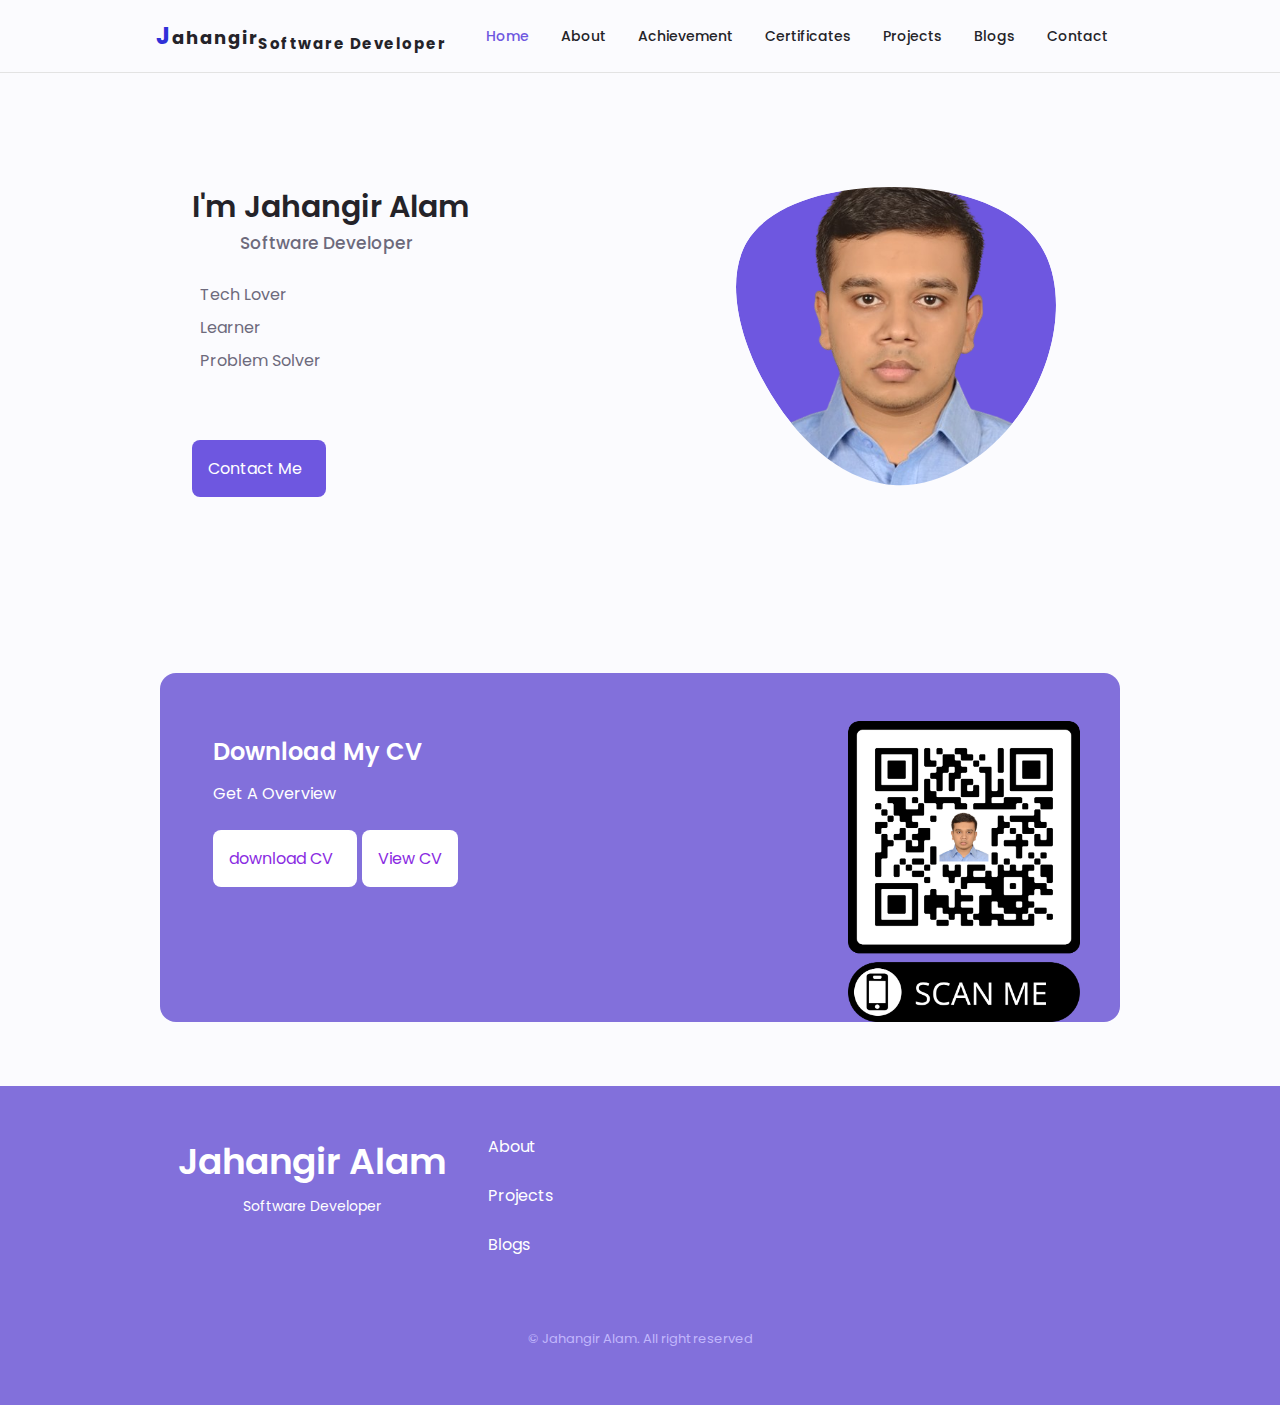
<file: index.html>
<!DOCTYPE html>
<html lang="en">

<head>
    <meta charset="UTF-8">
    <meta http-equiv="X-UA-Compatible" content="IE=edge">
    <meta name="viewport" content="width=device-width, initial-scale=1.0">
    <title>Jahangir's portfolio</title>
     <!--==================== swiper ==================-->
     <link rel="stylesheet" href="css/swiper.css">
    <link rel="stylesheet" href="css/portfolio.css">
    <!-- ============= incon ================= -->
    <link rel="stylesheet" href="https://unicons.iconscout.com/release/v4.0.0/css/line.css">
    
   

</head>

<body>
    <!--============== HEADER ======================-->
    <header class="header" id="header">
        <nav class="nav container">
            <a href="../Jahangir Alam/index.html" class="nav_logo"> <b style="font-size:18px; letter-spacing: 1.5px"><span style="font-size: 24px;color:rgb(48, 48, 216)">J</span>ahangir<sub>Software Developer</sub></b></a>

            <div class="nav_menu" id="nav-menu">
                <ul class="nav_list grid">
                    <li class="nav_item">
                        <a href="index.html" class="nav_link">
                            <i class="uil uil-estate"></i> Home
                        </a>
                    </li>
                    <li class="nav_item">
                        <a href="page/about.html" class="nav_link">
                            <i class="uil uil-user"></i> About
                        </a>
                    </li>
                    <li class="nav_item">
                        <a href="page/achievement.html" class="nav_link">
                            <i class="uil uil-bag"></i> Achievement
                        </a>
                    </li>
                    <li class="nav_item">
                        <a href="page/certificate.html" class="nav_link">
                            <i class="uil uil-file-alt"></i> Certificates
                        </a>
                    </li>
                    <li class="nav_item">
                        <a href="page/project.html" class="nav_link">
                            <i class="uil uil-brackets-curly"></i> Projects
                        </a>
                    </li>
                    <li class="nav_item">
                        <a href="page/blog.html" class="nav_link">
                            <i class="uil uil-book-open"></i> Blogs
                        </a>
                    </li>
                    <li class="nav_item">
                        <a href="page/contact.html" class="nav_link">
                            <i class="uil uil-message"></i> Contact
                        </a>
                    </li>
                </ul>
                <i class="uil uil-times nav_close" id="nav-close"></i>
            </div>
            <div class="nav_btns">
                <!-- Theme change button -->
                <!-- <i class="uil uil-moon change-theme" id="theme-button"></i> -->
                <div class="nav_toggle" id="nav-toggle">
                    <i class="uli uil-apps"></i>
                </div>
            </div>

        </nav>
    </header>
    <!--=================== MAIN ==================-->
    <main class="main">

    </main>
    <!--=========================== HOME =====================-->
    <section class="home section" id="home">
        <div class="home_container container grid">
            <div class="home_content grid">
                <div class="home_social">
                    
                    <a href="https://www.linkedin.com/in/jahangiralam702/" target="_blank" class="home_social-icon">
                        <i class="uil uil-linkedin-alt"></i>
                    </a>
                   
                    <a href="https://github.com/Jahangir702" target="_blank" class="home_social-icon">
                        <i class="uil uil-github-alt"></i>
                    </a>
                </div>
                <div class="home_img">
                    <svg class="home_blob" viewBox="0 0 200 187" xmlns="http://www.w3.org/2000/svg"
                        xmlns:xlink="http://www.w3.org/1999/xlink">
                        <mask id="mask0" mask-type="alpha">
                            <path d="M190.312 36.4879C206.582 62.1187 201.309 102.826 182.328 134.186C163.346 165.547 
                            130.807 187.559 100.226 186.353C69.6454 185.297 41.0228 161.023 21.7403 129.362C2.45775 
                            97.8511 -7.48481 59.1033 6.67581 34.5279C20.9871 10.1032 59.7028 -0.149132 97.9666 
                            0.00163737C136.23 0.303176 174.193 10.857 190.312 36.4879Z" />
                        </mask>
                        <g mask="url(#mask0)">
                            <path d="M190.312 36.4879C206.582 62.1187 201.309 102.826 182.328 134.186C163.346 
                            165.547 130.807 187.559 100.226 186.353C69.6454 185.297 41.0228 161.023 21.7403 
                            129.362C2.45775 97.8511 -7.48481 59.1033 6.67581 34.5279C20.9871 10.1032 59.7028 
                            -0.149132 97.9666 0.00163737C136.23 0.303176 174.193 10.857 190.312 36.4879Z" />
                            <image class="home_blob-img" x='1' y='-15'
                                xlink:href="img/130727236_994026447802385_5638481860399089413_n.jpg" />
                        </g>
                    </svg>
                </div>
                <div class="home_data">
                    <h4 class="home_title">I'm Jahangir Alam</h4>
                    <h3 class="home_subtitle"> &nbsp &nbsp &nbsp &nbsp &nbsp &nbsp Software Developer</h3>
                    <p class="home_description">
                        <i class="uil uil-check" style="font-size: 22px; font-weight: bold; color: blue;"></i> &nbsp Tech Lover <br/>
                        <i class="uil uil-check" style="font-size: 22px; font-weight: bold; color: blue;"></i> &nbsp Learner <br/>
                        <i class="uil uil-check" style="font-size: 22px; font-weight: bold; color: blue;"></i> &nbsp Problem Solver
                    </p>
                    <a href="page/contact.html" class="button button-flex">
                        Contact Me <i class="uil uil-message button_icon"></i>
                    </a>
                </div>
            </div>
            <!-- <div class="home_scroll">
                <a href="#about" class="home_scroll-button button-flex">
                    <i class="uil uil-mouse-alt home-scroll-mouse"></i>
                    <span class="home_scroll-name">Scroll down</span>
                    <i class="uil uil-arrow-down home_scroll-arrow"></i>
                </a>
            </div> -->
        </div>
    </section>


    
    <!--============= PROJECT IN MIND =================-->
    <section class="project section">
        <div class="project_bg">
            <div class="project_container container grid">
                <div class="project_data">
                    <h2 class="project_title">Download My CV</h2>
                    <p class="project_description">Get A  Overview</p>
                    <div class="about_buttons">
                        <a download="" href="../Jahangir Alam/Resume of Jahangir Alam.pdf" class="button button-flex" style="background: white; color:blueviolet; margin-right: 5px;">
                            download CV <i class="uil uil-download-alt button_icon"></i>
                        </a>
                        <a  href="https://drive.google.com/file/d/1R8v2lbyMrkIW1e9pUuxLCrRzI3ya0ufS/view?usp=sharing" target="_blank" class="button button-flex" style="background: white; color:blueviolet">
                            View CV <i class="uil-arrow-up-right"></i>
                        </a>
                    </div>
                
                </div>
                <img src="img/Jahangir photo.png"  alt="Jahangir Alam" class="project_img">
            </div>
        </div>
    </section>


    <!--=================== FOOTER ================-->
    <footer class="footer">
        <div class="footer_bg">
            <div class="footer_container container grid">
                <div style="text-align:center;">
                    <h1 class="footer_title">Jahangir Alam</h1>
                    <span class="footer_subtitle">Software Developer</span>
                </div>
                <ul class="footer_liinks">
                    <li>
                        <a href="page/about.html" class="footer_link">About</a>
                    </li>
                    <li>
                        <a href="page/project.html" class="footer_link">Projects</a>
                    </li>
                    <li>
                        <a href="page/blog.html" class="footer_link">Blogs</a>
                    </li>
                </ul>
                <div class="footer_socials">
                    <a href="https://linktr.ee/jahangir70222" class="footer_social" target="_blank">
                        <i class="uil-laptop"></i>
                    </a>
                    <a href="https://www.facebook.com/Jahangir702" class="footer_social" target="_blank">
                        <i class="uil uil-facebook"></i>
                    </a>
                    <a href="https://www.linkedin.com/in/jahangiralam702/" class="footer_social" target="_blank">
                        <i class="uil uil-linkedin-alt"></i>
                    </a>
                    <a href="https://github.com/Jahangir702" class="footer_social" target="_blank">
                        <i class="uil uil-github"></i>
                    </a>
                </div>
            </div>
            <p class="footer_copy">&#169; Jahangir Alam. All right reserved</p>
        </div>
    </footer>

    <!--================ SCROLL TOP ===================-->
    <a href="#" class="scrollup" id="scroll-up">
        <i class="uil uil-arrow-up scrollup_icon"></i>
    </a>

    <!--================ swiper js  ======================-->
    <script src="../js/portfolio.js"></script>
    <script type="text/javascript" src="../js/swiper-bundle.min.js"></script>

</body>
</html>
</file>
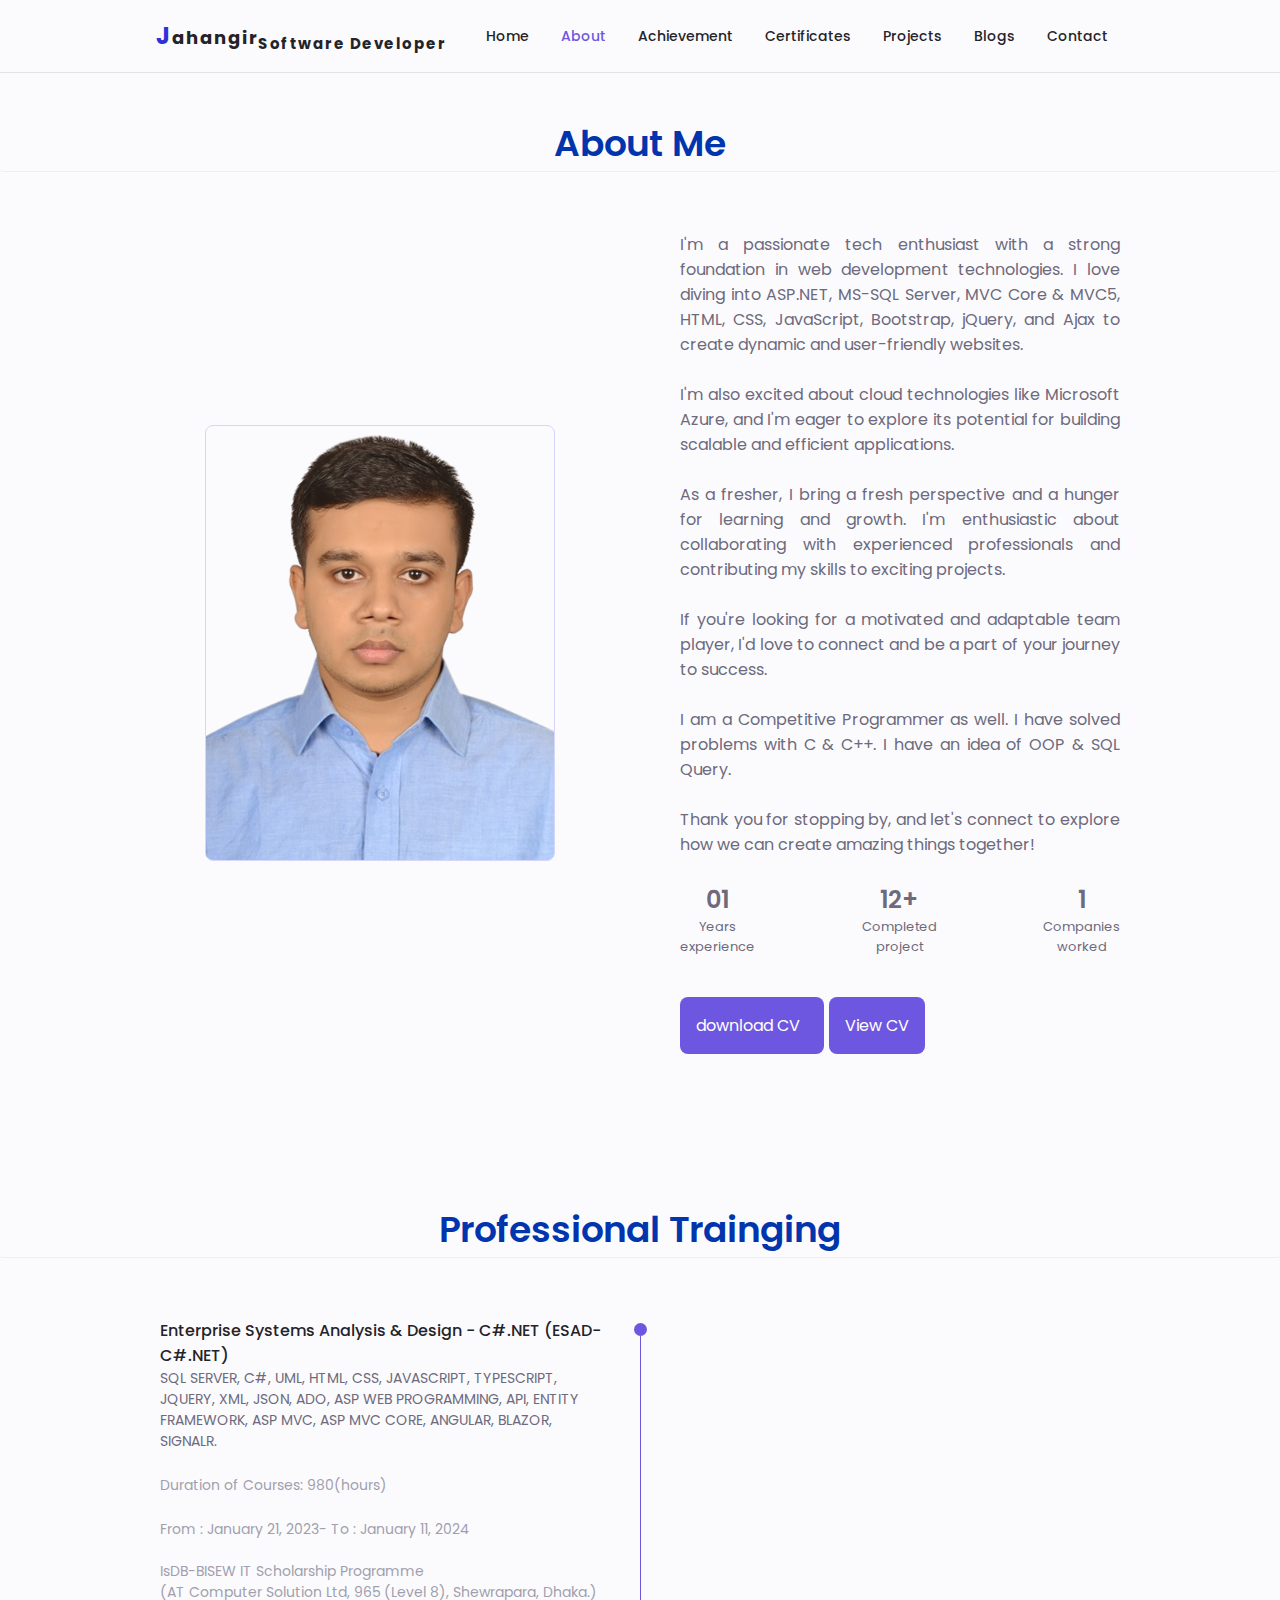
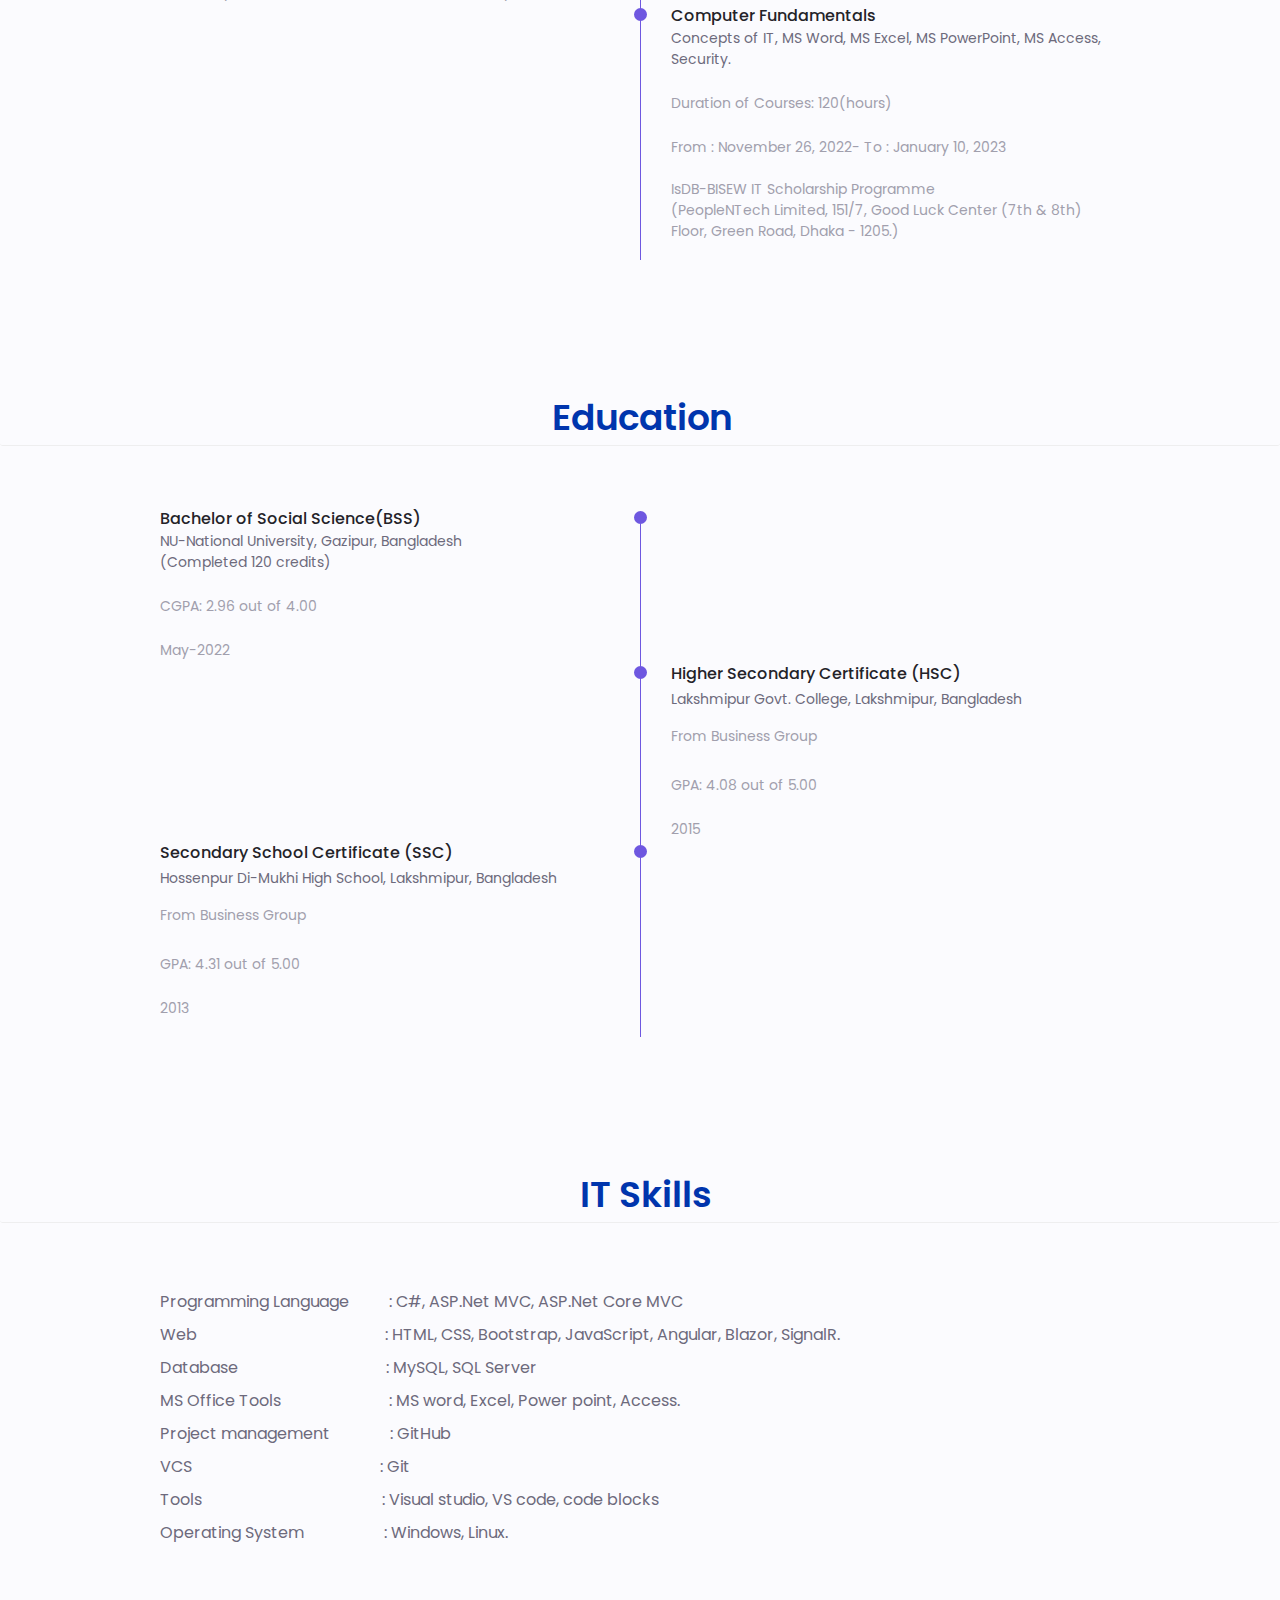
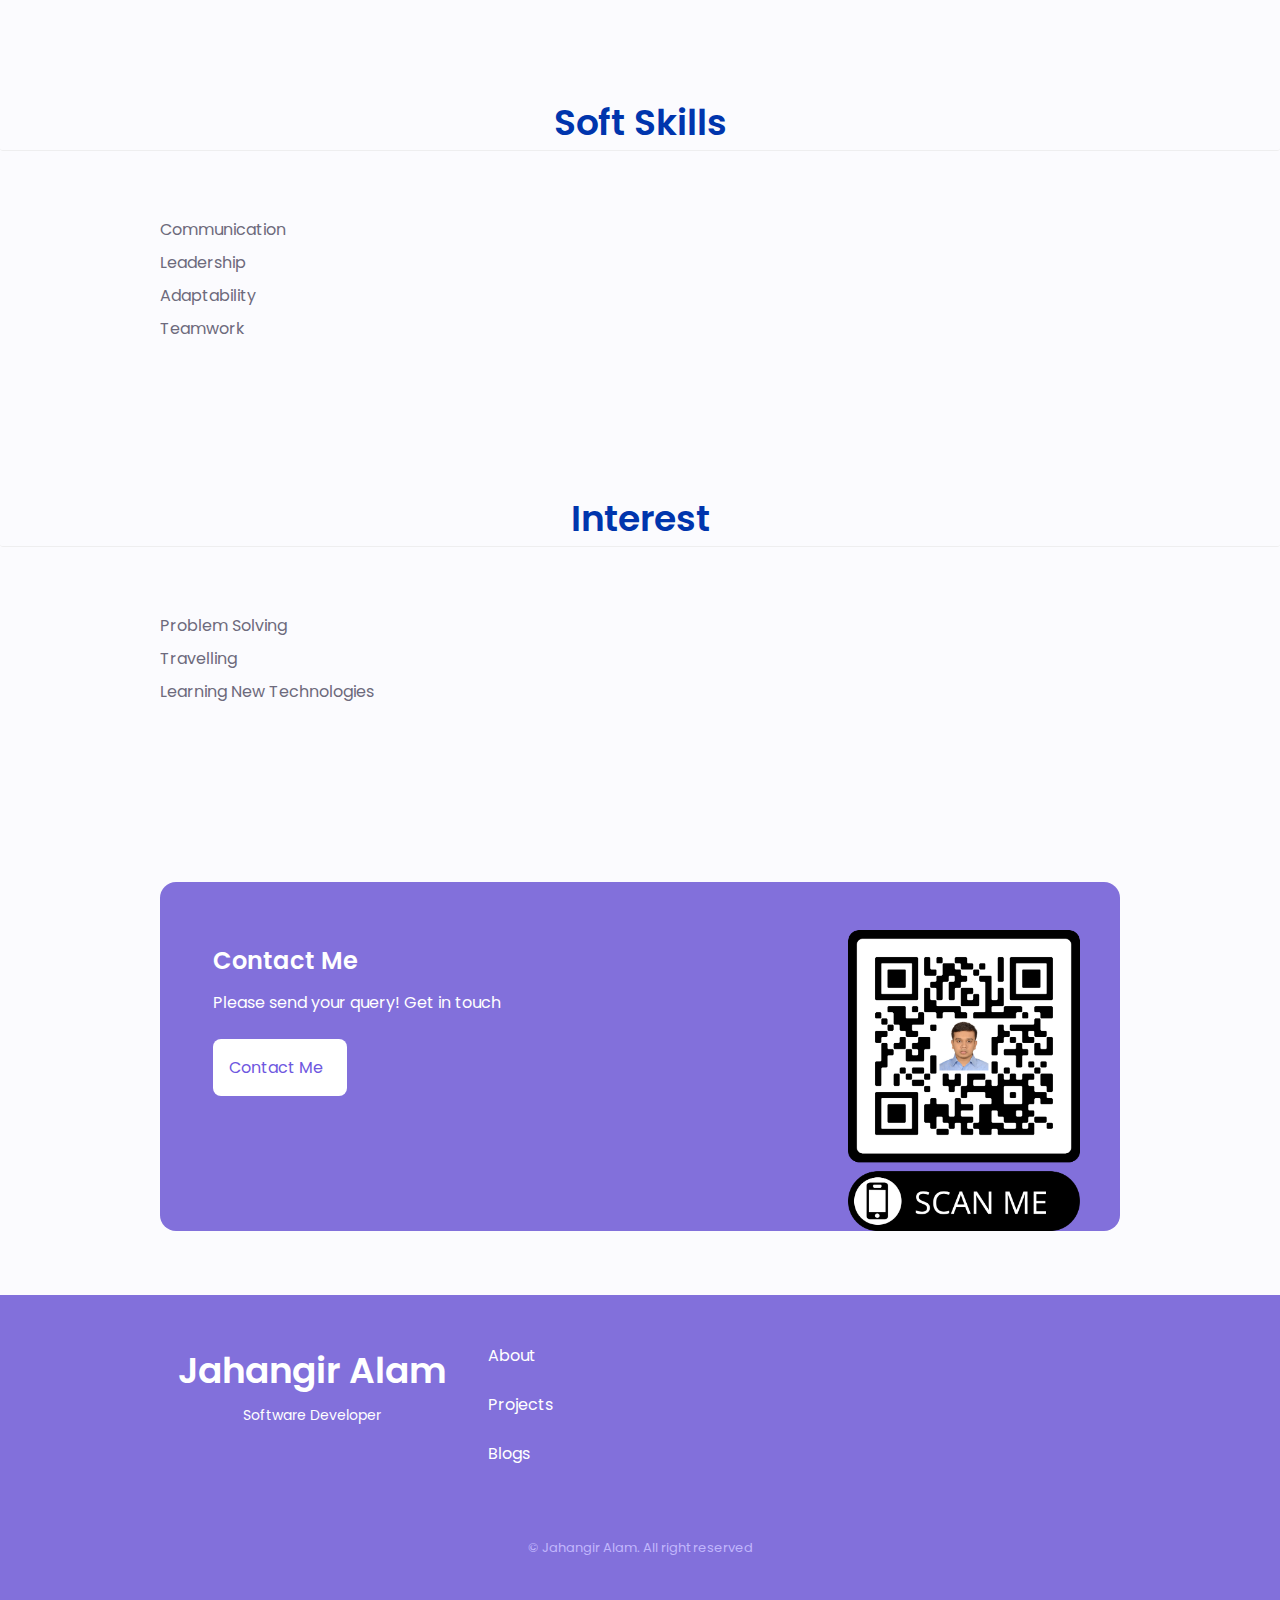
<file: page/about.html>
<!DOCTYPE html>
<html lang="en">
<head>
    <meta charset="UTF-8">
    <meta http-equiv="X-UA-Compatible" content="IE=edge">
    <meta name="viewport" content="width=device-width, initial-scale=1.0">
    <title>Jahangir-About</title>

    <link rel="stylesheet" href="../css/swiper.css">
    <link rel="stylesheet" href="../css/portfolio.css">
    <!-- ============= incon ================= -->
    <link rel="stylesheet" href="https://unicons.iconscout.com/release/v4.0.0/css/line.css">

</head>
<body>
    

       <!--============== HEADER ======================-->
       <header class="header" id="header">
        <nav class="nav container">
            <a href="../index.html" class="nav_logo"> <b style="font-size:18px; letter-spacing: 1.5px"><span style="font-size: 24px;color:rgb(48, 48, 216)">J</span>ahangir<sub>Software Developer</sub></b></a>

            <div class="nav_menu" id="nav-menu">
                <ul class="nav_list grid">
                    <li class="nav_item">
                        <a href="../index.html" class="nav_link">
                            <i class="uil uil-estate"></i> Home
                        </a>
                    </li>
                    <li class="nav_item">
                        <a href="about.html" class="nav_link">
                            <i class="uil uil-user"></i> About
                        </a>
                    </li>
                    <li class="nav_item">
                        <a href="achievement.html" class="nav_link">
                            <i class="uil uil-bag"></i> Achievement
                        </a>
                    </li>
                    <li class="nav_item">
                        <a href="certificate.html" class="nav_link">
                            <i class="uil uil-file-alt"></i> Certificates
                        </a>
                    </li>
                    <li class="nav_item">
                        <a href="project.html" class="nav_link">
                            <i class="uil uil-brackets-curly"></i> Projects
                        </a>
                    </li>
                    <li class="nav_item">
                        <a href="blog.html" class="nav_link">
                            <i class="uil uil-book-open"></i> Blogs
                        </a>
                    </li>
                    <li class="nav_item">
                        <a href="contact.html" class="nav_link">
                            <i class="uil uil-message"></i> Contact
                        </a>
                    </li>
                </ul>
                <i class="uil uil-times nav_close" id="nav-close"></i>
            </div>
            <div class="nav_btns">
                <!-- Theme change button -->
                <!-- <i class="uil uil-moon change-theme" id="theme-button"></i> -->
                <div class="nav_toggle" id="nav-toggle">
                    <i class="uli uil-apps"></i>
                </div>
            </div>

        </nav>
    </header>


    <!--=============== ABOUT ==========================-->
    <section class="about section" id="about">
        <h2 class="section_title"> <i class="uil uil-user"></i> About Me</h2>
        
        <div class="about_container container grid">
            <img src="../img/130727236_994026447802385_5638481860399089413_n.jpg" alt=""
                class="about_img">
            <div class="about_data">
                <p class="about_desription" style="text-align: justify;">
                    I'm a passionate tech enthusiast with a strong foundation in web development technologies. I love diving into ASP.NET, MS-SQL Server, MVC Core & MVC5, HTML, CSS, JavaScript, Bootstrap, jQuery, and Ajax to create dynamic and user-friendly websites.
                    <br/><br/>
                    I'm also excited about cloud technologies like Microsoft Azure, and I'm eager to explore its potential for building scalable and efficient applications.
                    <br/><br/>
                    As a fresher, I bring a fresh perspective and a hunger for learning and growth. I'm enthusiastic about collaborating with experienced professionals and contributing my skills to exciting projects.
                    <br/><br/>
                    If you're looking for a motivated and adaptable team player, I'd love to connect and be a part of your journey to success.
                    <br/><br/>
                    I am a Competitive Programmer as well. I have solved problems with C & C++. I have an idea of OOP & SQL Query.
                    <br/><br/>
                    Thank you for stopping by, and let's connect to explore how we can create amazing things together!
                    <br/><br/>
                </p>
                <div class="about_info">
                    <div>
                        <span class="about_info-title">01</span>
                        <span class="about_info-name">Years <br> experience</span>
                    </div>

                    <div>
                        <span class="about_info-title">12+</span>
                        <span class="about_info-name">Completed <br> project</span>
                    </div>

                    <div>
                        <span class="about_info-title">1</span>
                        <span class="about_info-name">Companies <br> worked</span>
                    </div>
                </div>
                <div class="about_buttons">
                    <a download="" href="../Resume of Jahangir Alam.pdf" class="button button-flex" style="margin-right: 5px;">
                        download CV <i class="uil uil-download-alt button_icon"></i>
                    </a>
                    <a  href="https://drive.google.com/file/d/1R8v2lbyMrkIW1e9pUuxLCrRzI3ya0ufS/view?usp=sharing" target="_blank" class="button button-flex" style=" color:rgb(255, 255, 255)">
                        View CV <i class="uil-arrow-up-right"></i>
                    </a>
                </div>
            </div>
        </div>
    </section>
<!--================ Trainging ======================-->
<section class="qualification section">
       
    <h2 class="section_title">  <i class="uil-briefcase" style="font-size: 35px"></i> Professional Trainging</h2>
  
    <div class="qualification_container container">

        <div class="qualification_sections">

            <!--============== QUALIFICATION CONTENT 1 =================-->
            <div class="qualification_content qualification_active" data-content id="education">
                <!--============ QUALIFICATION 1 ===============-->
                <div class="qualification_data">
                    <div>
                        <h3 class="qualification_title">Enterprise Systems Analysis & Design
                            - C#.NET (ESAD-C#.NET)</h3>
                        <span class="qualification_subtitle">SQL SERVER, C#, UML, HTML, CSS, JAVASCRIPT, TYPESCRIPT, JQUERY, XML, JSON, ADO, ASP WEB PROGRAMMING, API, ENTITY FRAMEWORK, ASP MVC, ASP MVC CORE, ANGULAR, BLAZOR, SIGNALR.</span>
                        <div class="qualification_calendar">
                            <i class="uil-watch-alt" style="font-size: 20px;"></i>
                            Duration of Courses: 980(hours)
                            <br/><br/>
                            <i class="uil uil-calendar-alt"></i>
                            From : January 21, 2023- To : January 11, 2024
                            <br/><br/>
                            <i class="uil-location-point"></i>
                            IsDB-BISEW IT Scholarship Programme</br>
                            (AT Computer Solution Ltd, 965 (Level 8), Shewrapara, Dhaka.)
                        </div>
                    </div>
                    <div>
                        <span class="qualification_rounder"></span>
                        <span class="qualification_line"></span>
                    </div>

                </div>

                <!--============ QUALIFICATION 2 ===============-->
                <div class="qualification_data">
                    <div></div>
                    <div>
                        <span class="qualification_rounder"></span>
                        <span class="qualification_line"></span>
                    </div>

                    <div>
                        <h3 class="qualification_title">Computer Fundamentals</h3>
                        <span class="qualification_subtitle">Concepts of IT, MS Word, MS Excel, MS PowerPoint, MS Access, Security.</span>
                        <div class="qualification_calendar">
                            <i class="uil-watch-alt" style="font-size: 20px;"></i>
                            Duration of Courses: 120(hours)
                            <br/><br/>
                            <i class="uil uil-calendar-alt"></i>
                            From : November 26, 2022- To : January 10, 2023
                            <br/><br/>
                            <i class="uil-location-point"></i>
                            IsDB-BISEW IT Scholarship Programme</br>
                            (PeopleNTech Limited, 151/7, Good Luck Center (7th &
                            8th) Floor, Green Road, Dhaka - 1205.)
                        </div>
                    </div>

                </div>
            </div>
        </div>
    </div>
    </div>
  </section>    
<!--================ QUALIFICATION ======================-->
<section class="qualification section">
       
    <h2 class="section_title">  <i class="uil uil-graduation-cap qualification_icon" style="font-size: 35px"></i> Education</h2>
  
    <div class="qualification_container container">

        <div class="qualification_sections">

            <!--============== QUALIFICATION CONTENT 1 =================-->
            <div class="qualification_content qualification_active" data-content id="education">
                <!--============ QUALIFICATION 1 ===============-->
                <div class="qualification_data">
                    <div>
                        <h3 class="qualification_title">Bachelor of Social Science(BSS)</h3>
                        <span class="qualification_subtitle">NU-National University, Gazipur, Bangladesh <br/>(Completed 120 credits) </span>
                        <div class="qualification_calendar">
                            <i class="uil uil-check" style="font-size: 20px;"></i>
                            CGPA: 2.96 out of 4.00
                            <br/><br/>
                            <i class="uil uil-calendar-alt"></i>
                             May-2022
                        </div>
                    </div>
                    <div>
                        <span class="qualification_rounder"></span>
                        <span class="qualification_line"></span>
                    </div>

                </div>

                <!--============ QUALIFICATION 2 ===============-->
                <div class="qualification_data">
                    <div></div>
                    <div>
                        <span class="qualification_rounder"></span>
                        <span class="qualification_line"></span>
                    </div>

                    <div>
                        <h3 class="qualification_title">Higher Secondary Certificate (HSC)</h3>
                        <span class="qualification_subtitle">Lakshmipur Govt. College, Lakshmipur, Bangladesh</span>
                        <div class="qualification_calendar">
                            <i class="uil uil-atom"></i>
                            From Business Group 
                            <br /><br />
                            <i class="uil uil-check" style="font-size: 20px;"></i>
                             GPA: 4.08 out of 5.00
                             <br /><br />
                            <i class="uil uil-calendar-alt"></i>
                             2015
                        </div>
                    </div>

                </div>

                <!--============ QUALIFICATION 3 ===============-->
                <div class="qualification_data">
                    <div>
                        <h3 class="qualification_title">Secondary School Certificate (SSC)</h3>
                        <span class="qualification_subtitle">Hossenpur Di-Mukhi High School, Lakshmipur, Bangladesh </span>
                        <div class="qualification_calendar">
                            <i class="uil uil-atom"></i>
                            From Business Group 
                            <br /><br />
                            <i class="uil uil-check" style="font-size: 20px;"></i>
                             GPA: 4.31 out of 5.00
                             <br /><br />
                            <i class="uil uil-calendar-alt"></i>
                             2013
                        </div>
                    </div>
                    <div>
                        <span class="qualification_rounder"></span>
                        <span class="qualification_line"></span>
                    </div>

                </div>

            

            </div>


           

        </div>

    </div>

    </div>

  </section>
  <!--======================= SKILLS =================-->
  <section class="skills section" id="skills">
    <h2 class="section_title"><i class="uil uil-brackets-curly skills_icon"></i> IT Skills</h2>

    <div class="skills_container container">
        
        <div class="skill_list">
            <li>
                <i class="uil uil-angle-right-b" style="font-size: 22px; font-weight: bold; color: blue;"></i>
                Programming Language &nbsp &nbsp &nbsp &nbsp &nbsp: C#, ASP.Net MVC, ASP.Net Core MVC 
            </li>

            <li>
                <i class="uil uil-angle-right-b" style="font-size: 22px; font-weight: bold; color: blue;"></i>
                Web&nbsp &nbsp &nbsp &nbsp &nbsp &nbsp &nbsp &nbsp &nbsp &nbsp &nbsp &nbsp &nbsp &nbsp &nbsp &nbsp &nbsp &nbsp &nbsp &nbsp &nbsp &nbsp &nbsp &nbsp: HTML, CSS, Bootstrap, JavaScript, Angular, Blazor, SignalR.
            </li>
            <li>
                <i class="uil uil-angle-right-b" style="font-size: 22px; font-weight: bold; color: blue;"></i>
                Database&nbsp &nbsp &nbsp &nbsp &nbsp &nbsp &nbsp &nbsp &nbsp &nbsp &nbsp &nbsp &nbsp &nbsp &nbsp &nbsp &nbsp &nbsp &nbsp: MySQL, SQL Server
            </li>
            <li>
                <i class="uil uil-angle-right-b" style="font-size: 22px; font-weight: bold; color: blue;"></i>
                MS Office Tools  &nbsp &nbsp &nbsp &nbsp &nbsp &nbsp &nbsp &nbsp &nbsp &nbsp &nbsp &nbsp &nbsp : MS word, Excel, Power point, Access.
            </li>
            <li>
                <i class="uil uil-angle-right-b" style="font-size: 22px; font-weight: bold; color: blue;"></i>
                Project management  &nbsp &nbsp &nbsp &nbsp &nbsp  &nbsp &nbsp : GitHub
            </li>
            <li>
                <i class="uil uil-angle-right-b" style="font-size: 22px; font-weight: bold; color: blue;"></i>
                VCS &nbsp &nbsp &nbsp &nbsp &nbsp &nbsp &nbsp &nbsp &nbsp &nbsp &nbsp &nbsp &nbsp &nbsp &nbsp &nbsp &nbsp &nbsp &nbsp &nbsp &nbsp &nbsp &nbsp : Git
            </li>

            <li>
                <i class="uil uil-angle-right-b" style="font-size: 22px; font-weight: bold; color: blue;"></i>
                Tools &nbsp &nbsp &nbsp &nbsp &nbsp &nbsp &nbsp &nbsp &nbsp &nbsp &nbsp &nbsp &nbsp &nbsp &nbsp &nbsp &nbsp &nbsp &nbsp &nbsp  &nbsp &nbsp : Visual studio, VS code, code blocks
            </li>

            <li>
                <i class="uil uil-angle-right-b" style="font-size: 22px; font-weight: bold; color: blue;"></i>
                Operating System &nbsp &nbsp &nbsp &nbsp &nbsp &nbsp &nbsp &nbsp &nbsp &nbsp: Windows, Linux.
            </li>

            
        </div>
       
        

    </div>
</section>


 <!--======================= soft SKILLS =================-->
 <section class="skills section" id="skills">
    <h2 class="section_title"><i class="uil uil-map-pin-alt"></i> Soft Skills</h2>

    <div class="skills_container container">
        
        <div class="skill_list">
            <li>
                <i class="uil uil-check" style="font-size: 22px; font-weight: bold; color: blue;"></i>
                 Communication 
            </li>
            <li>
                <i class="uil uil-check" style="font-size: 22px; font-weight: bold; color: blue;"></i>
                 Leadership 
            </li>

            <li>
                <i class="uil uil-check" style="font-size: 22px; font-weight: bold; color: blue;"></i>
                Adaptability 
            </li>
            <li>
                <i class="uil uil-check" style="font-size: 22px; font-weight: bold; color: blue;"></i>
                Teamwork
            </li>

           

            
        </div>
       
        

    </div>
</section>



 <!--======================= Interest =================-->
 <section class="skills section" id="skills">
    <h2 class="section_title"><i class="uil uil-analytics"></i> Interest</h2>

    <div class="skills_container container">
        
        <div class="skill_list">
            <li>
                <i class="uil uil-arrow-circle-right" style="font-size: 22px; font-weight: bold; color: blue;"></i>
                Problem Solving 
            </li>

            <li>
                <i class="uil uil-arrow-circle-right" style="font-size: 22px; font-weight: bold; color: blue;"></i>
                Travelling 
            </li>
            <li>
                <i class="uil uil-arrow-circle-right" style="font-size: 22px; font-weight: bold; color: blue;"></i>
                Learning New Technologies
            </li>

           

            
        </div>
       
        

    </div>
</section>


  



  <!--============= PROJECT IN MIND =================-->
  <section class="project section">
    <div class="project_bg">
        <div class="project_container container grid">
            <div class="project_data">
                <h2 class="project_title">Contact Me</h2>
                <p class="project_description">Please send your query! Get in touch</p>
                <a href="contact.html" class="button button-flex button-white">
                    Contact Me <i class="uil uil-message project_icon button_icon">  </i>
                </a>

            
            
            </div>
            <img src="../img/Jahangir photo.png"  alt="Jahangir Alam" class="project_img">
        </div>
    </div>
</section>





     <!--=================== FOOTER ================-->
     <footer class="footer">
        <div class="footer_bg">
            <div class="footer_container container grid">
                <div style="text-align:center;">
                    <h1 class="footer_title">Jahangir Alam</h1>
                    <span class="footer_subtitle">Software Developer</span>
                </div>
                <ul class="footer_liinks">
                    <li>
                        <a href="about.html" class="footer_link">About</a>
                    </li>
                    <li>
                        <a href="project.html" class="footer_link">Projects</a>
                    </li>
                    <li>
                        <a href="blog.html" class="footer_link">Blogs</a>
                    </li>
                </ul>
                <div class="footer_socials">
                    <a href="https://linktr.ee/jahangir70222" class="footer_social" target="_blank">
                        <i class="uil-laptop"></i>
                    </a>
                    <a href="https://www.facebook.com/Jahangir702" class="footer_social" target="_blank">
                        <i class="uil uil-facebook"></i>
                    </a>
                    <a href="https://www.linkedin.com/in/jahangiralam702/" class="footer_social" target="_blank">
                        <i class="uil uil-linkedin-alt"></i>
                    </a>
                    <a href="https://github.com/Jahangir702" class="footer_social" target="_blank">
                        <i class="uil uil-github"></i>
                    </a>
                </div>
            </div>
            <p class="footer_copy">&#169; Jahangir Alam. All right reserved</p>
        </div>
    </footer>

    <!--================ SCROLL TOP ===================-->
    <a href="#" class="scrollup" id="scroll-up">
        <i class="uil uil-arrow-up scrollup_icon"></i>
    </a>

    <!--================ swiper js  ======================-->
    <script src="../js/portfolio.js"></script>
    <script type="text/javascript" src="../js/swiper-bundle.min.js"></script>

</body>
</html>
</file>
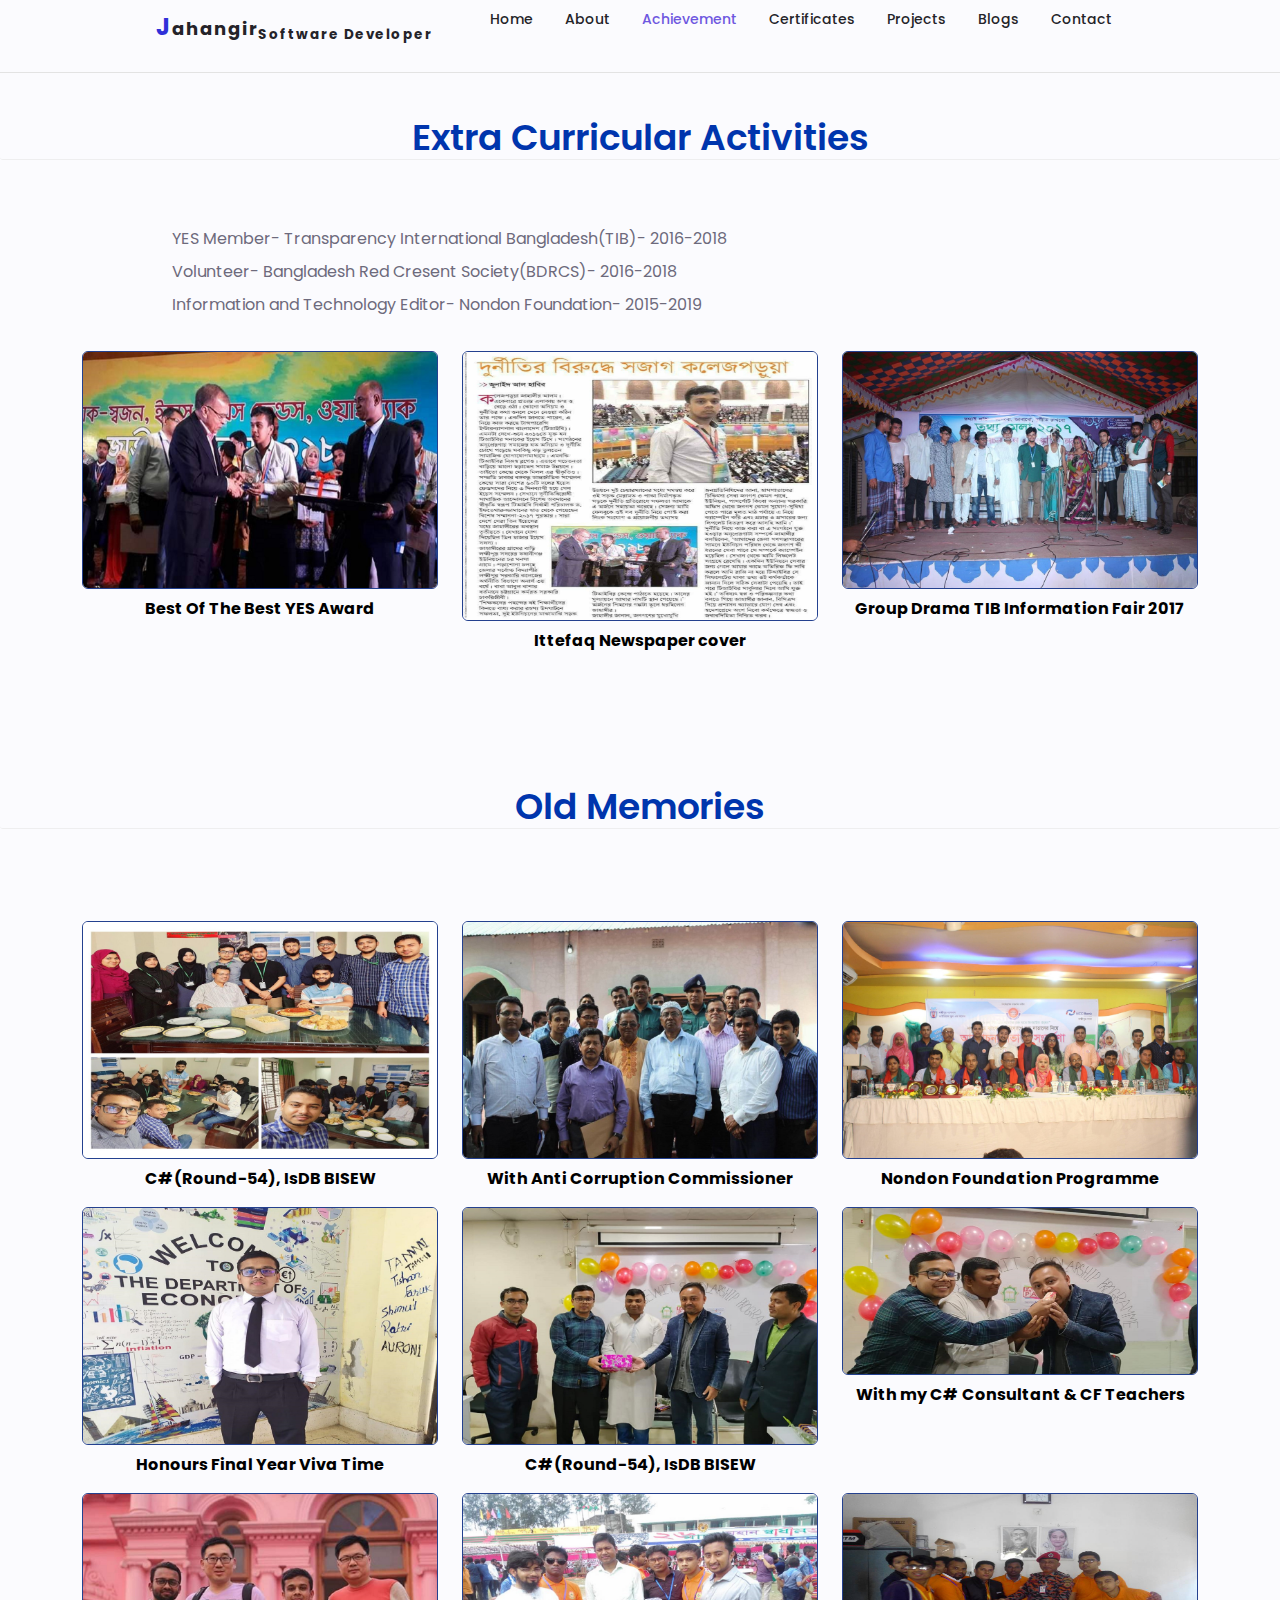
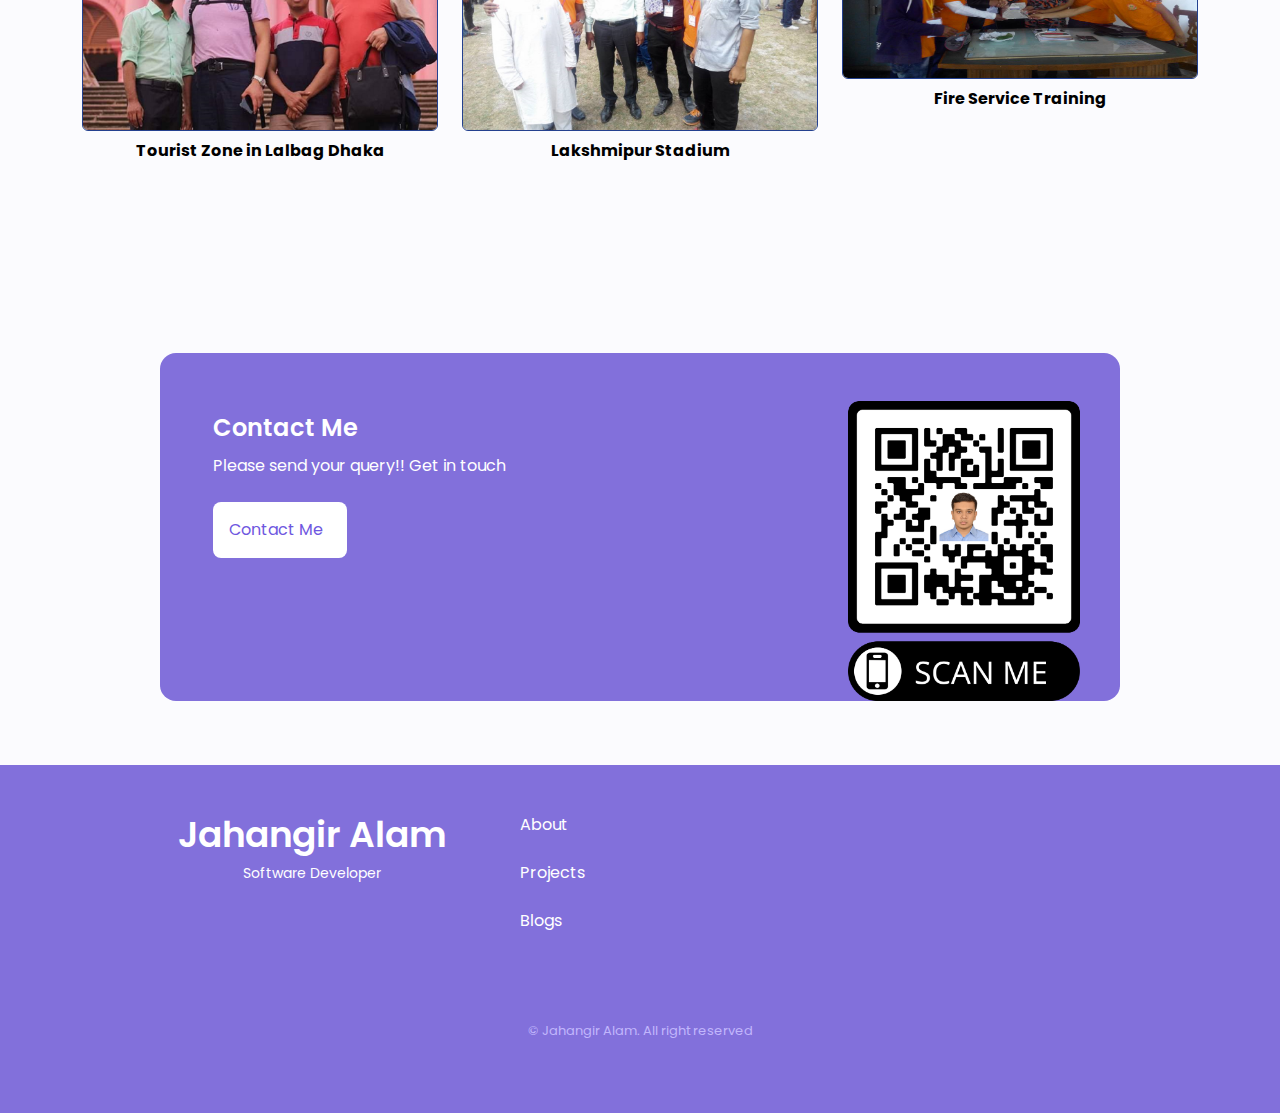
<file: page/achievement.html>
<!DOCTYPE html>
<html lang="en">
<head>
    <meta charset="UTF-8">
    <meta http-equiv="X-UA-Compatible" content="IE=edge">
    <meta name="viewport" content="width=device-width, initial-scale=1.0">
    <title>Jahangir-Achievement</title>

    <link rel="stylesheet" href="https://cdn.jsdelivr.net/npm/bootstrap@5.3.0-alpha1/dist/css/bootstrap.min.css">
    <link rel="stylesheet" href="../css/swiper.css">
    <link rel="stylesheet" href="../css/portfolio.css">
    <!-- ============= incon ================= -->
    <link rel="stylesheet" href="https://unicons.iconscout.com/release/v4.0.0/css/line.css">

</head>
<body>
    

    <!--============== HEADER ======================-->
    <header class="header" id="header">
     <nav class="nav container">
         <a href="../index.html" class="nav_logo"> <b style="font-size:18px; letter-spacing: 1.5px"><span style="font-size: 24px;color:rgb(48, 48, 216)">J</span>ahangir<sub>Software Developer</sub></b></a>

         <div class="nav_menu" id="nav-menu">
             <ul class="nav_list grid">
                 <li class="nav_item">
                     <a href="../index.html" class="nav_link">
                         <i class="uil uil-estate"></i> Home
                     </a>
                 </li>
                 <li class="nav_item">
                     <a href="about.html" class="nav_link">
                         <i class="uil uil-user"></i> About
                     </a>
                 </li>
                 <li class="nav_item">
                     <a href="achievement.html" class="nav_link">
                         <i class="uil uil-bag"></i> Achievement
                     </a>
                 </li>
                 <li class="nav_item">
                     <a href="certificate.html" class="nav_link">
                         <i class="uil uil-file-alt"></i> Certificates
                     </a>
                 </li>
                 <li class="nav_item">
                     <a href="project.html" class="nav_link">
                         <i class="uil uil-brackets-curly"></i> Projects
                     </a>
                 </li>
                 <li class="nav_item">
                     <a href="blog.html" class="nav_link">
                         <i class="uil uil-book-open"></i> Blogs
                     </a>
                 </li>
                 <li class="nav_item">
                     <a href="contact.html" class="nav_link">
                         <i class="uil uil-message"></i> Contact
                     </a>
                 </li>
             </ul>
             <i class="uil uil-times nav_close" id="nav-close"></i>
         </div>
         <div class="nav_btns">
             <!-- Theme change button -->
             <!-- <i class="uil uil-moon change-theme" id="theme-button"></i> -->
             <div class="nav_toggle" id="nav-toggle">
                 <i class="uli uil-apps"></i>
             </div>
         </div>

     </nav>
 </header>


 <!--=======================Extra Curricular Activities =================-->
 <section class="skills section" id="skills">
    <h2 class="section_title"><i class="uil uil-trophy"></i> Extra Curricular Activities</h2>

    <div class="skills_container container">
        
        <div class="skill_list">
            <li>
                <i class="uil uil-check" style="font-size: 22px; font-weight: bold; color: blue;"></i>
                YES Member- Transparency International Bangladesh(TIB)- 2016-2018
            </li>

            <li>
                <i class="uil uil-check" style="font-size: 22px; font-weight: bold; color: blue;"></i>
                Volunteer- Bangladesh Red Cresent Society(BDRCS)- 2016-2018
            </li>
            <li>
                <i class="uil uil-check" style="font-size: 22px; font-weight: bold; color: blue;"></i>
                Information and Technology Editor- Nondon Foundation- 2015-2019
            </li>
        </div>

    </div>
</section>



<!-- Picutre of Achievement  -->

<div class="container-fluid container-md   ">
    <div class="row">
        <figure class="figure col-md-4">
            <img src="../img/1.jpg" style="border: 1px solid rgb(36, 65, 143);" class="figure-img img-fluid rounded" alt="...">
            <figcaption class="figure-caption" style="color: black; font-size: 100%; text-align: center;"><strong> Best Of The Best YES Award  </strong></figcaption>
          </figure>

          <figure class="figure col-md-4">
            <img src="../img/4.jpg" style="border: 1px solid rgb(36, 65, 143); height: 270px; width: 100%" class="figure-img img-fluid rounded" alt="...">
            <figcaption class="figure-caption" style="color: black; font-size: 100%; text-align: center;"><strong> Ittefaq Newspaper cover </strong></figcaption>
          </figure>

          <figure class="figure col-md-4">
            <img src="../img/2.jpg" style="border: 1px solid rgb(36, 65, 143);" class="figure-img img-fluid rounded" alt="...">
            <figcaption class="figure-caption" style="color: black; font-size: 100%; text-align: center;"><strong> Group Drama TIB Information Fair 2017</strong></figcaption>
          </figure>
          
    </div>
</div>


<!--======================= Workshop and Training =================-->
<section class="skills section" id="skills">
    <h2 class="section_title"><i class="uil uil-channel"></i> Old Memories</h2>

    <!--
    <div class="skills_container container">
        
        <div class="skill_list">
            <li>
                <i class="uil uil-check" style="font-size: 22px; font-weight: bold; color: blue;"></i>
                Organized Several Intra University Programming Contest at my University 
            </li>

            <li>
                <i class="uil uil-check" style="font-size: 22px; font-weight: bold; color: blue;"></i>
                Attained many outside Programming Seminar and contest. 
            </li>
            <li>
                <i class="uil uil-check" style="font-size: 22px; font-weight: bold; color: blue;"></i>
                Certifications : Hash Code 2020 by Google, Python Basic by HackerRank, Problem Solving Basic by HackerRank, Different certificate from Coursera, Udeamy, Different Certificate for Problem Solving and Volunteer work. 
            </li>
            <li>
                <i class="uil uil-check" style="font-size: 22px; font-weight: bold; color: blue;"></i>
                Attend Dev Fest Seminar - 2020
            </li>

        </div>

    </div>
-->
</section>



<!-- Picutre of Achievement  -->

<div class="container-fluid container-md   ">
    <div class="row">
        <figure class="figure col-md-4">
            <img src="../img/5.jpg" style="border: 1px solid rgb(36, 65, 143);" class="figure-img img-fluid rounded" alt="...">
            <figcaption class="figure-caption" style="color: black; font-size: 100%; text-align: center;"><strong>C#(Round-54), IsDB BISEW </strong></figcaption>
          </figure>

          <figure class="figure col-md-4">
            <img src="../img/3.jpg" style="border: 1px solid rgb(36, 65, 143);" class="figure-img img-fluid rounded" alt="...">
            <figcaption class="figure-caption" style="color: black; font-size: 100%; text-align: center;"><strong> With Anti Corruption Commissioner </strong></figcaption>
          </figure>
          <figure class="figure col-md-4">
            <img src="../img/6.jpg" style="border: 1px solid rgb(36, 65, 143);" class="figure-img img-fluid rounded" alt="...">
            <figcaption class="figure-caption" style="color: black; font-size: 100%; text-align: center;"><strong> Nondon Foundation Programme</strong></figcaption>
          </figure>

          <figure class="figure col-md-4">
            <img src="../img/7.jpg" style="border: 1px solid rgb(36, 65, 143);" class="figure-img img-fluid rounded" alt="...">
            <figcaption class="figure-caption" style="color: black; font-size: 100%; text-align: center;"><strong> Honours Final Year Viva Time</strong></figcaption>
          </figure>

          <figure class="figure col-md-4">
            <img src="../img/8.jpg" style="border: 1px solid rgb(36, 65, 143);" class="figure-img img-fluid rounded" alt="...">
            <figcaption class="figure-caption" style="color: black; font-size: 100%; text-align: center;"><strong>C#(Round-54), IsDB BISEW </strong></figcaption>
          </figure>
          <figure class="figure col-md-4">
            <img src="../img/9.jpg" style="border: 1px solid rgb(36, 65, 143); height: 62%; width: 100%;" class="figure-img img-fluid rounded" alt="...">
            <figcaption class="figure-caption" style="color: black; font-size: 100%; text-align: center;"><strong> With my C# Consultant & CF Teachers</strong></figcaption>
          </figure>

          <figure class="figure col-md-4">
            <img src="../img/11.jpg" style="border: 1px solid rgb(36, 65, 143);" class="figure-img img-fluid rounded" alt="...">
            <figcaption class="figure-caption" style="color: black; font-size: 100%; text-align: center;"><strong> Tourist Zone in Lalbag Dhaka</strong></figcaption>
          </figure>

          <figure class="figure col-md-4">
            <img src="../img/14.jpg" style="border: 1px solid rgb(36, 65, 143);" class="figure-img img-fluid rounded" alt="...">
            <figcaption class="figure-caption" style="color: black; font-size: 100%; text-align: center;"><strong> Lakshmipur Stadium </strong></figcaption>
          </figure>
          <figure class="figure col-md-4">
            <img src="../img/16.jpg" style="border: 1px solid rgb(36, 65, 143); height: 62%; width: 100%;" class="figure-img img-fluid rounded" alt="...">
            <figcaption class="figure-caption" style="color: black; font-size: 100%; text-align: center;"><strong>Fire Service Training</strong></figcaption>
          </figure>


          

          
    </div>
</div>




 <!--============= PROJECT IN MIND =================-->
 <section class="project section">
    <div class="project_bg">
        <div class="project_container container grid">
            <div class="project_data">
                <h2 class="project_title">Contact Me</h2>
                <p class="project_description">Please send your query!! Get in touch</p>
                <a href="contact.html" class="button button-flex button-white">
                    Contact Me <i class="uil uil-message project_icon button_icon">  </i>
                </a>

            
            
            </div>
            <img src="../img/Jahangir photo.png"  alt="Jahangir Alam"4 class="project_img">
        </div>
    </div>
</section>



  <!--=================== FOOTER ================-->
  <footer class="footer">
     <div class="footer_bg">
         <div class="footer_container container grid">
             <div style="text-align:center;">
                 <h1 class="footer_title">Jahangir Alam</h1>
                 <span class="footer_subtitle">Software Developer</span>
             </div>
             <ul class="footer_liinks">
                <li>
                    <a href="about.html" class="footer_link">About</a>
                </li>
                <li>
                    <a href="project.html" class="footer_link">Projects</a>
                </li>
                <li>
                    <a href="blog.html" class="footer_link">Blogs</a>
                </li>
            </ul>
             <div class="footer_socials">
                <a href="https://linktr.ee/jahangir70222" class="footer_social" target="_blank">
                    <i class="uil-laptop"></i>
                </a>
                 <a href="https://www.facebook.com/Jahangir702" class="footer_social" target="_blank">
                     <i class="uil uil-facebook"></i>
                 </a>
                 <a href="https://www.linkedin.com/in/jahangiralam702/" class="footer_social" target="_blank">
                     <i class="uil uil-linkedin-alt"></i>
                 </a>
                 <a href="https://github.com/Jahangir702" class="footer_social" target="_blank">
                     <i class="uil uil-github"></i>
                 </a>
             </div>
         </div>
         <p class="footer_copy">&#169; Jahangir Alam. All right reserved</p>
     </div>
 </footer>

 <!--================ SCROLL TOP ===================-->
 <a href="#" class="scrollup" id="scroll-up">
     <i class="uil uil-arrow-up scrollup_icon"></i>
 </a>

 <!--================ swiper js  ======================-->
 <script src="../js/portfolio.js"></script>
 <script type="text/javascript" src="../js/swiper-bundle.min.js"></script>

</body>
</html>
</file>
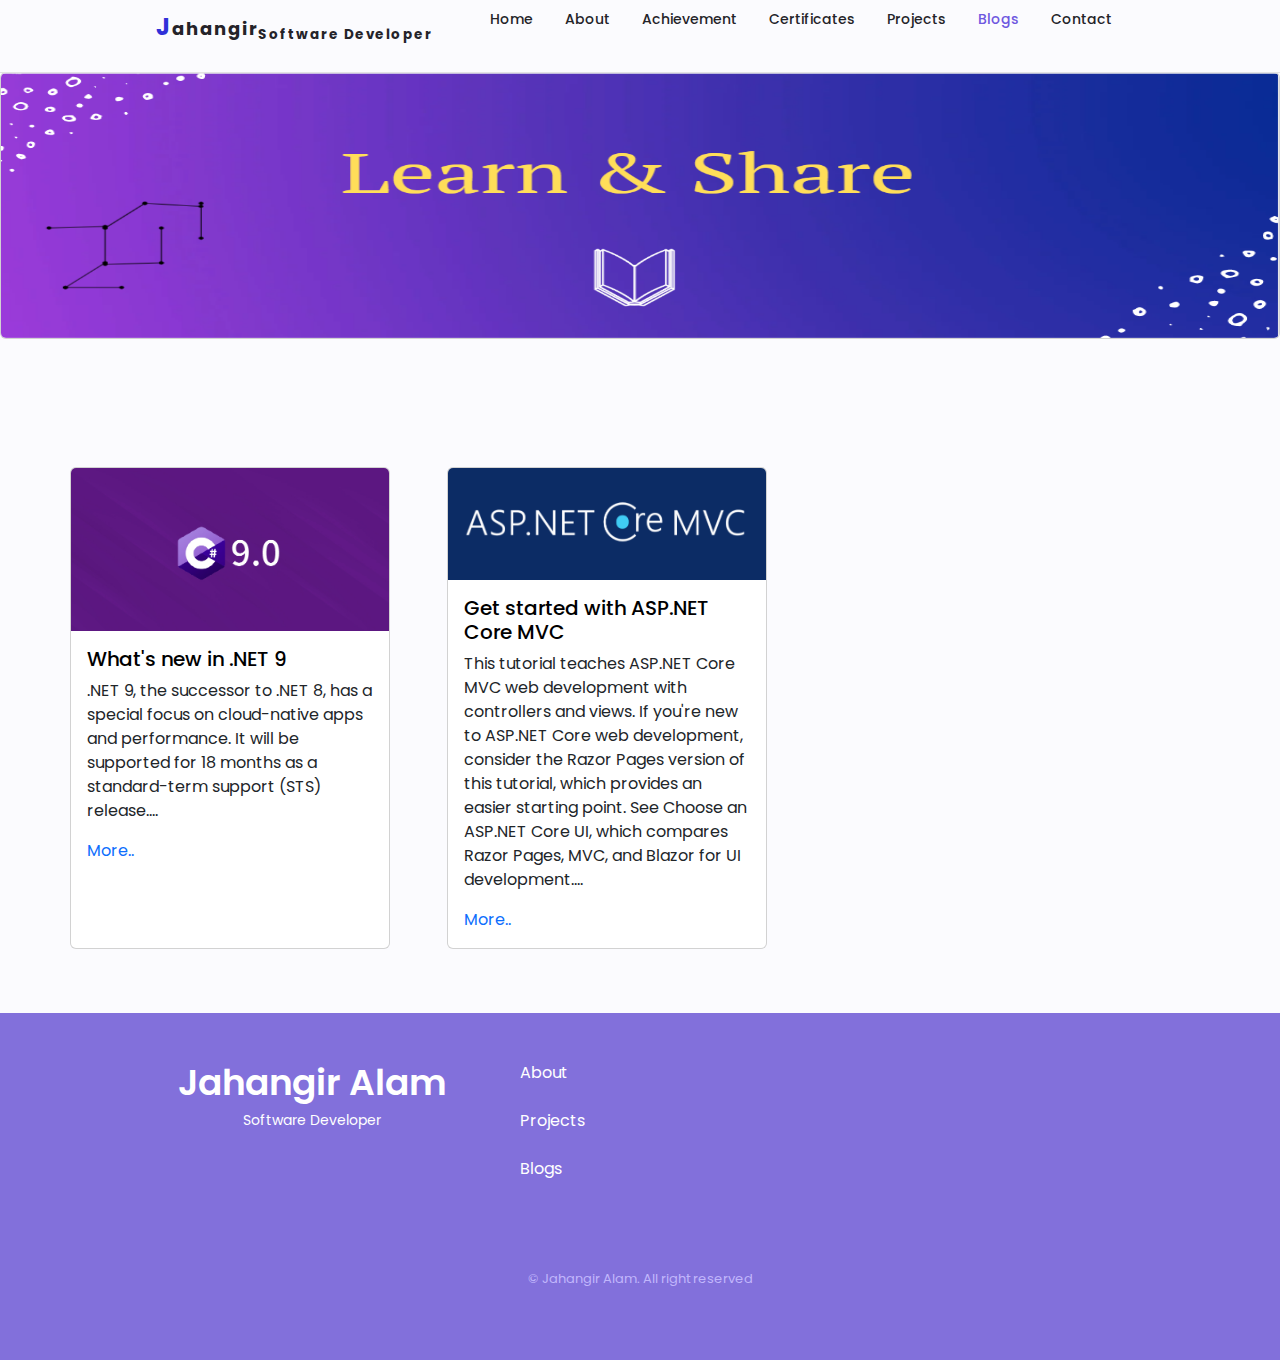
<file: page/blog.html>
<!DOCTYPE html>
<html lang="en">
<head>
    <meta charset="UTF-8">
    <meta http-equiv="X-UA-Compatible" content="IE=edge">
    <meta name="viewport" content="width=device-width, initial-scale=1.0">
    <title>Jahangir</title>

    <link rel="stylesheet" href="https://cdn.jsdelivr.net/npm/bootstrap@5.3.0-alpha1/dist/css/bootstrap.min.css">
    <link rel="stylesheet" href="../css/swiper.css">
    <link rel="stylesheet" href="../css/portfolio.css">
    <!-- ============= incon ================= -->
    <link rel="stylesheet" href="https://unicons.iconscout.com/release/v4.0.0/css/line.css">

</head>
<body>
    

    <!--============== HEADER ======================-->
    <header class="header" id="header">
     <nav class="nav container">
         <a href="../index.html" class="nav_logo"> <b style="font-size:18px; letter-spacing: 1.5px"><span style="font-size: 24px;color:rgb(48, 48, 216)">J</span>ahangir<sub>Software Developer</sub></b></a>

         <div class="nav_menu" id="nav-menu">
             <ul class="nav_list grid">
                 <li class="nav_item">
                     <a href="../index.html" class="nav_link">
                         <i class="uil uil-estate"></i> Home
                     </a>
                 </li>
                 <li class="nav_item">
                     <a href="about.html" class="nav_link">
                         <i class="uil uil-user"></i> About
                     </a>
                 </li>
                 <li class="nav_item">
                     <a href="achievement.html" class="nav_link">
                         <i class="uil uil-bag"></i> Achievement
                     </a>
                 </li>
                 <li class="nav_item">
                     <a href="certificate.html" class="nav_link">
                         <i class="uil uil-file-alt"></i> Certificates
                     </a>
                 </li>
                 <li class="nav_item">
                     <a href="project.html" class="nav_link">
                         <i class="uil uil-brackets-curly"></i> Projects
                     </a>
                 </li>
                 <li class="nav_item">
                     <a href="blog.html" class="nav_link">
                         <i class="uil uil-book-open"></i> Blogs
                     </a>
                 </li>
                 <li class="nav_item">
                     <a href="contact.html" class="nav_link">
                         <i class="uil uil-message"></i> Contact
                     </a>
                 </li>
             </ul>
             <i class="uil uil-times nav_close" id="nav-close"></i>
         </div>
         <div class="nav_btns">
             <!-- Theme change button -->
             <!-- <i class="uil uil-moon change-theme" id="theme-button"></i> -->
             <div class="nav_toggle" id="nav-toggle">
                 <i class="uli uil-apps"></i>
             </div>
         </div>

     </nav>
 </header>

 <!--======================= soft SKILLS =================-->
 <section class="skills section" id="skills">
    <div class="card"  style="margin: -24px 0px 0px 0px">
        <img class="card-img" src="../img/Share Knowladge 2.png"  style="height: 265px;" alt="Card image">
    
      </div>
       
        

    </div>
</section>

<!--======================= soft SKILLS =================-->
<section class="skills section" id="skills">
    <div class="container-fluid container-md ">

        <div class="row">
            <div class="card" style="width: 20rem; padding: 0px; margin-right: 5%;">
                <img class="card-img-top" src="../img/post1.png" alt="Card image cap">
                <div class="card-body">
                  <h5 style="color:black">What's new in .NET 9</h5>
                  <p class="card-text">.NET 9, the successor to .NET 8, has a special focus on cloud-native apps and performance. It will be supported for 18 months as a standard-term support (STS) release....</p>
                  <a href="https://learn.microsoft.com/en-us/dotnet/core/whats-new/dotnet-9/overview" >More..</a>
                </div>
        
            </div>

              <div class="card" style="width: 20rem; padding: 0px; margin-right: 5%;">
                <img class="card-img-top" src="../img/ASP.Net core.png" alt="Card image cap">
                <div class="card-body">
                  <h5 style="color:black">Get started with ASP.NET Core MVC</h5>
                  <p class="card-text">This tutorial teaches ASP.NET Core MVC web development with controllers and views. If you're new to ASP.NET Core web development, consider the Razor Pages version of this tutorial, which provides an easier starting point. See Choose an ASP.NET Core UI, which compares Razor Pages, MVC, and Blazor for UI development....</p>
                  <a href="https://learn.microsoft.com/en-us/aspnet/core/tutorials/first-mvc-app/start-mvc?view=aspnetcore-8.0&tabs=visual-studio" >More..</a>
                </div>
        
              </div>

              
              
            
        </div>
        
    </div>
    
</section>

 



  <!--=================== FOOTER ================-->
  <footer class="footer">
     <div class="footer_bg">
         <div class="footer_container container grid">
             <div style="text-align:center;">
                 <h1 class="footer_title">Jahangir Alam</h1>
                 <span class="footer_subtitle">Software Developer</span>
             </div>
             <ul class="footer_liinks">
                <li>
                    <a href="page/about.html" class="footer_link">About</a>
                </li>
                <li>
                    <a href="page/project.html" class="footer_link">Projects</a>
                </li>
                <li>
                    <a href="page/blog.html" class="footer_link">Blogs</a>
                </li>
            </ul>
             <div class="footer_socials">
                <a href="https://linktr.ee/jahangir70222" class="footer_social" target="_blank">
                    <i class="uil-laptop"></i>
                </a>
                 <a href="https://www.facebook.com/Jahangir702" class="footer_social" target="_blank">
                     <i class="uil uil-facebook"></i>
                 </a>
                 <a href="https://www.linkedin.com/in/jahangiralam702/" class="footer_social" target="_blank">
                     <i class="uil uil-linkedin-alt"></i>
                 </a>
                 <a href="https://github.com/Jahangir702" class="footer_social" target="_blank">
                     <i class="uil uil-github"></i>
                 </a>
             </div>
         </div>
         <p class="footer_copy">&#169; Jahangir Alam. All right reserved</p>
     </div>
 </footer>

 <!--================ SCROLL TOP ===================-->
 <a href="#" class="scrollup" id="scroll-up">
     <i class="uil uil-arrow-up scrollup_icon"></i>
 </a>

 <!--================ swiper js  ======================-->
 <script src="../js/portfolio.js"></script>
 <script type="text/javascript" src="../js/swiper-bundle.min.js"></script>


</body>
</html>
</file>
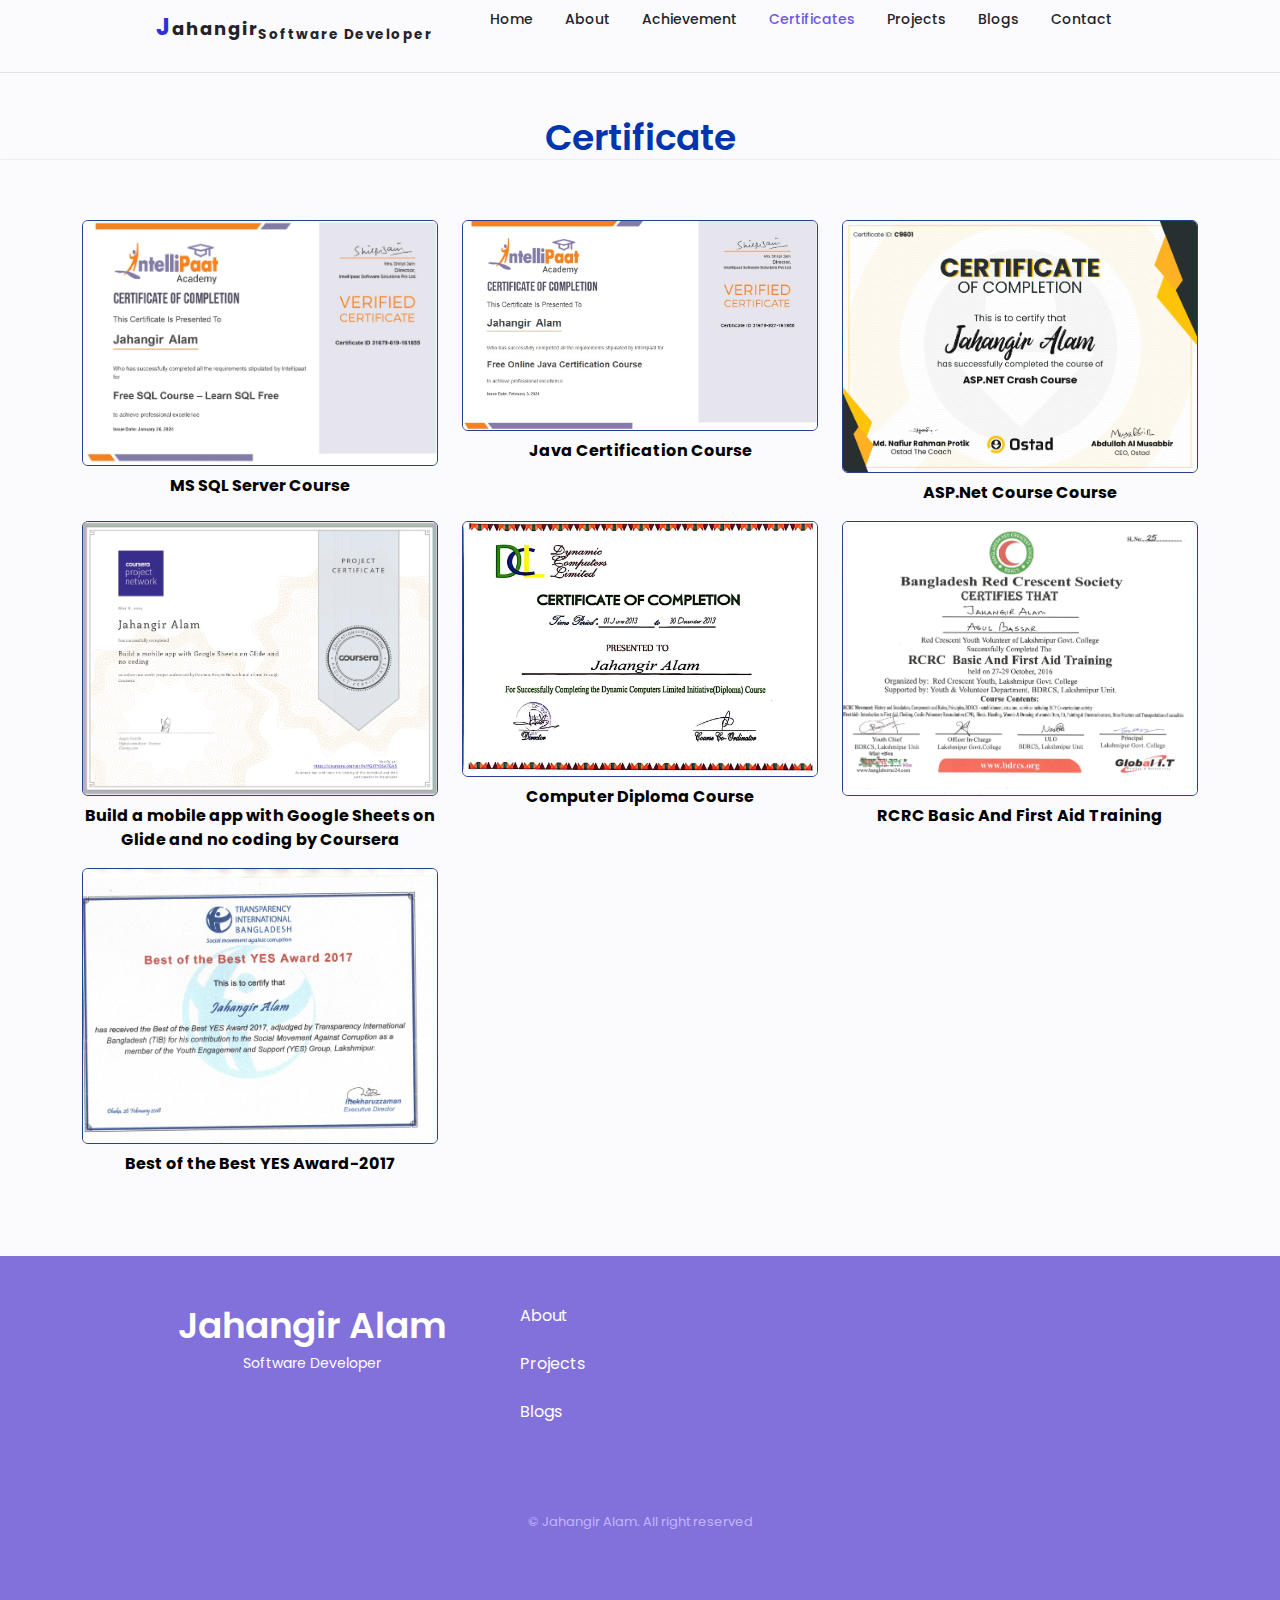
<file: page/certificate.html>
<!DOCTYPE html>
<html lang="en">
<head>
    <meta charset="UTF-8">
    <meta http-equiv="X-UA-Compatible" content="IE=edge">
    <meta name="viewport" content="width=device-width, initial-scale=1.0">
    <title>Jahangir-certificate</title>

    <link rel="stylesheet" href="https://cdn.jsdelivr.net/npm/bootstrap@5.3.0-alpha1/dist/css/bootstrap.min.css">
    <link rel="stylesheet" href="../css/swiper.css">
    <link rel="stylesheet" href="../css/portfolio.css">
    <!-- ============= incon ================= -->
    <link rel="stylesheet" href="https://unicons.iconscout.com/release/v4.0.0/css/line.css">
   

</head>
<body>
    

    <!--============== HEADER ======================-->
    <header class="header" id="header">
     <nav class="nav container">
         <a href="../index.html" class="nav_logo"> <b style="font-size:18px; letter-spacing: 1.5px"><span style="font-size: 24px;color:rgb(48, 48, 216)">J</span>ahangir<sub>Software Developer</sub></b></a>

         <div class="nav_menu" id="nav-menu">
             <ul class="nav_list grid">
                 <li class="nav_item">
                     <a href="../index.html" class="nav_link">
                         <i class="uil uil-estate"></i> Home
                     </a>
                 </li>
                 <li class="nav_item">
                     <a href="about.html" class="nav_link">
                         <i class="uil uil-user"></i> About
                     </a>
                 </li>
                 <li class="nav_item">
                     <a href="achievement.html" class="nav_link">
                         <i class="uil uil-bag"></i> Achievement
                     </a>
                 </li>
                 <li class="nav_item">
                     <a href="certificate.html" class="nav_link">
                         <i class="uil uil-file-alt"></i> Certificates
                     </a>
                 </li>
                 <li class="nav_item">
                     <a href="project.html" class="nav_link">
                         <i class="uil uil-brackets-curly"></i> Projects
                     </a>
                 </li>
                 <li class="nav_item">
                     <a href="blog.html" class="nav_link">
                         <i class="uil uil-book-open"></i> Blogs
                     </a>
                 </li>
                 <li class="nav_item">
                     <a href="contact.html" class="nav_link">
                         <i class="uil uil-message"></i> Contact
                     </a>
                 </li>
             </ul>
             <i class="uil uil-times nav_close" id="nav-close"></i>
         </div>
         <div class="nav_btns">
             <!-- Theme change button -->
             <!-- <i class="uil uil-moon change-theme" id="theme-button"></i> -->
             <div class="nav_toggle" id="nav-toggle">
                 <i class="uli uil-apps"></i>
             </div>
         </div>

     </nav>
 </header>

  <!--======================= Certificate =================-->
  <section class="skills section" id="skills">
    <h2 class="section_title"> <i class="uil uil-medal"></i> Certificate </h2>

    <div class="container-fluid container-md   ">
        <div class="row">
            <figure class="figure col-md-4">
                <img src="../img/Free SQL Course – Learn SQL Free.jpg" style="border: 1px solid rgb(36, 65, 143);" class="figure-img img-fluid rounded" alt="...">
                <figcaption class="figure-caption" style="color: black; font-size: 100%; text-align: center;"><strong> MS SQL Server Course </strong></figcaption>
              </figure>

              <figure class="figure col-md-4">
                <img src="../img/Free Online Java Certification Course.jpg" style="border: 1px solid rgb(36, 65, 143);" class="figure-img img-fluid rounded" alt="...">
                <figcaption class="figure-caption" style="color: black; font-size: 100%; text-align: center;"><strong> Java Certification Course </strong></figcaption>
              </figure>
              <figure class="figure col-md-4">
                <img src="../img/ASP.NET Crash Course-C9601_page-0001.jpg" style="border: 1px solid rgb(36, 65, 143);" class="figure-img img-fluid rounded" alt="...">
                <figcaption class="figure-caption" style="color: black; font-size: 100%; text-align: center;"><strong> ASP.Net Course Course</strong></figcaption>
              </figure>

              <figure class="figure col-md-4">
                <img src="../img/Build a mobile app with Google Sheets on Glide and no coding by Coursera_page-0001.jpg" style="border: 1px solid rgb(36, 65, 143);" class="figure-img img-fluid rounded" alt="...">
                <figcaption class="figure-caption" style="color: black; font-size: 100%; text-align: center;"><strong> Build a mobile app with Google Sheets on Glide and no coding by Coursera</strong></figcaption>
              </figure>

              <figure class="figure col-md-4">
                <img src="../img/00.jpg" style="border: 1px solid rgb(36, 65, 143);" class="figure-img img-fluid rounded" alt="...">
                <figcaption class="figure-caption" style="color: black; font-size: 100%; text-align: center;"><strong> Computer Diploma Course </strong></figcaption>
              </figure>
              <figure class="figure col-md-4">
                <img src="../img/BDRCS Certificate_page-0001.jpg" style="border: 1px solid rgb(36, 65, 143);" class="figure-img img-fluid rounded" alt="...">
                <figcaption class="figure-caption" style="color: black; font-size: 100%; text-align: center;"><strong> RCRC Basic And First Aid Training</strong></figcaption>
              </figure>

              <figure class="figure col-md-4">
                <img src="../img/TIB Best of the Best award 2017 (1)_page-0001.jpg" style="border: 1px solid rgb(36, 65, 143);" class="figure-img img-fluid rounded" alt="...">
                <figcaption class="figure-caption" style="color: black; font-size: 100%; text-align: center;"><strong> Best of the Best YES Award-2017</strong></figcaption>
              </figure>

              

              
        </div>
    </div>
   
    
</section>

 





  <!--=================== FOOTER ================-->
  <footer class="footer">
     <div class="footer_bg">
         <div class="footer_container container grid">
             <div style="text-align:center;">
                 <h1 class="footer_title">Jahangir Alam</h1>
                 <span class="footer_subtitle">Software Developer</span>
             </div>
             <ul class="footer_liinks">
                <li>
                    <a href="about.html" class="footer_link">About</a>
                </li>
                <li>
                    <a href="project.html" class="footer_link">Projects</a>
                </li>
                <li>
                    <a href="blog.html" class="footer_link">Blogs</a>
                </li>
            </ul>
            <div class="footer_socials">
                <a href="https://linktr.ee/jahangir70222" class="footer_social" target="_blank">
                    <i class="uil-laptop"></i>
                </a>
                <a href="https://www.facebook.com/Jahangir702" class="footer_social" target="_blank">
                    <i class="uil uil-facebook"></i>
                </a>
                <a href="https://www.linkedin.com/in/jahangiralam702/" class="footer_social" target="_blank">
                    <i class="uil uil-linkedin-alt"></i>
                </a>
                <a href="https://github.com/Jahangir702" class="footer_social" target="_blank">
                    <i class="uil uil-github"></i>
                </a>
            </div>
         </div>
         <p class="footer_copy">&#169; Jahangir Alam. All right reserved</p>
     </div>
 </footer>

 <!--================ SCROLL TOP ===================-->
 <a href="#" class="scrollup" id="scroll-up">
     <i class="uil uil-arrow-up scrollup_icon"></i>
 </a>

 <!--================ swiper js  ======================-->
 <script src="../js/portfolio.js"></script>
 <script type="text/javascript" src="../js/swiper-bundle.min.js"></script>
 <script src="https://cdn.jsdelivr.net/npm/bootstrap@5.3.0-alpha1/dist/js/bootstrap.bundle.min.js"></script>


</body>
</html>
</file>
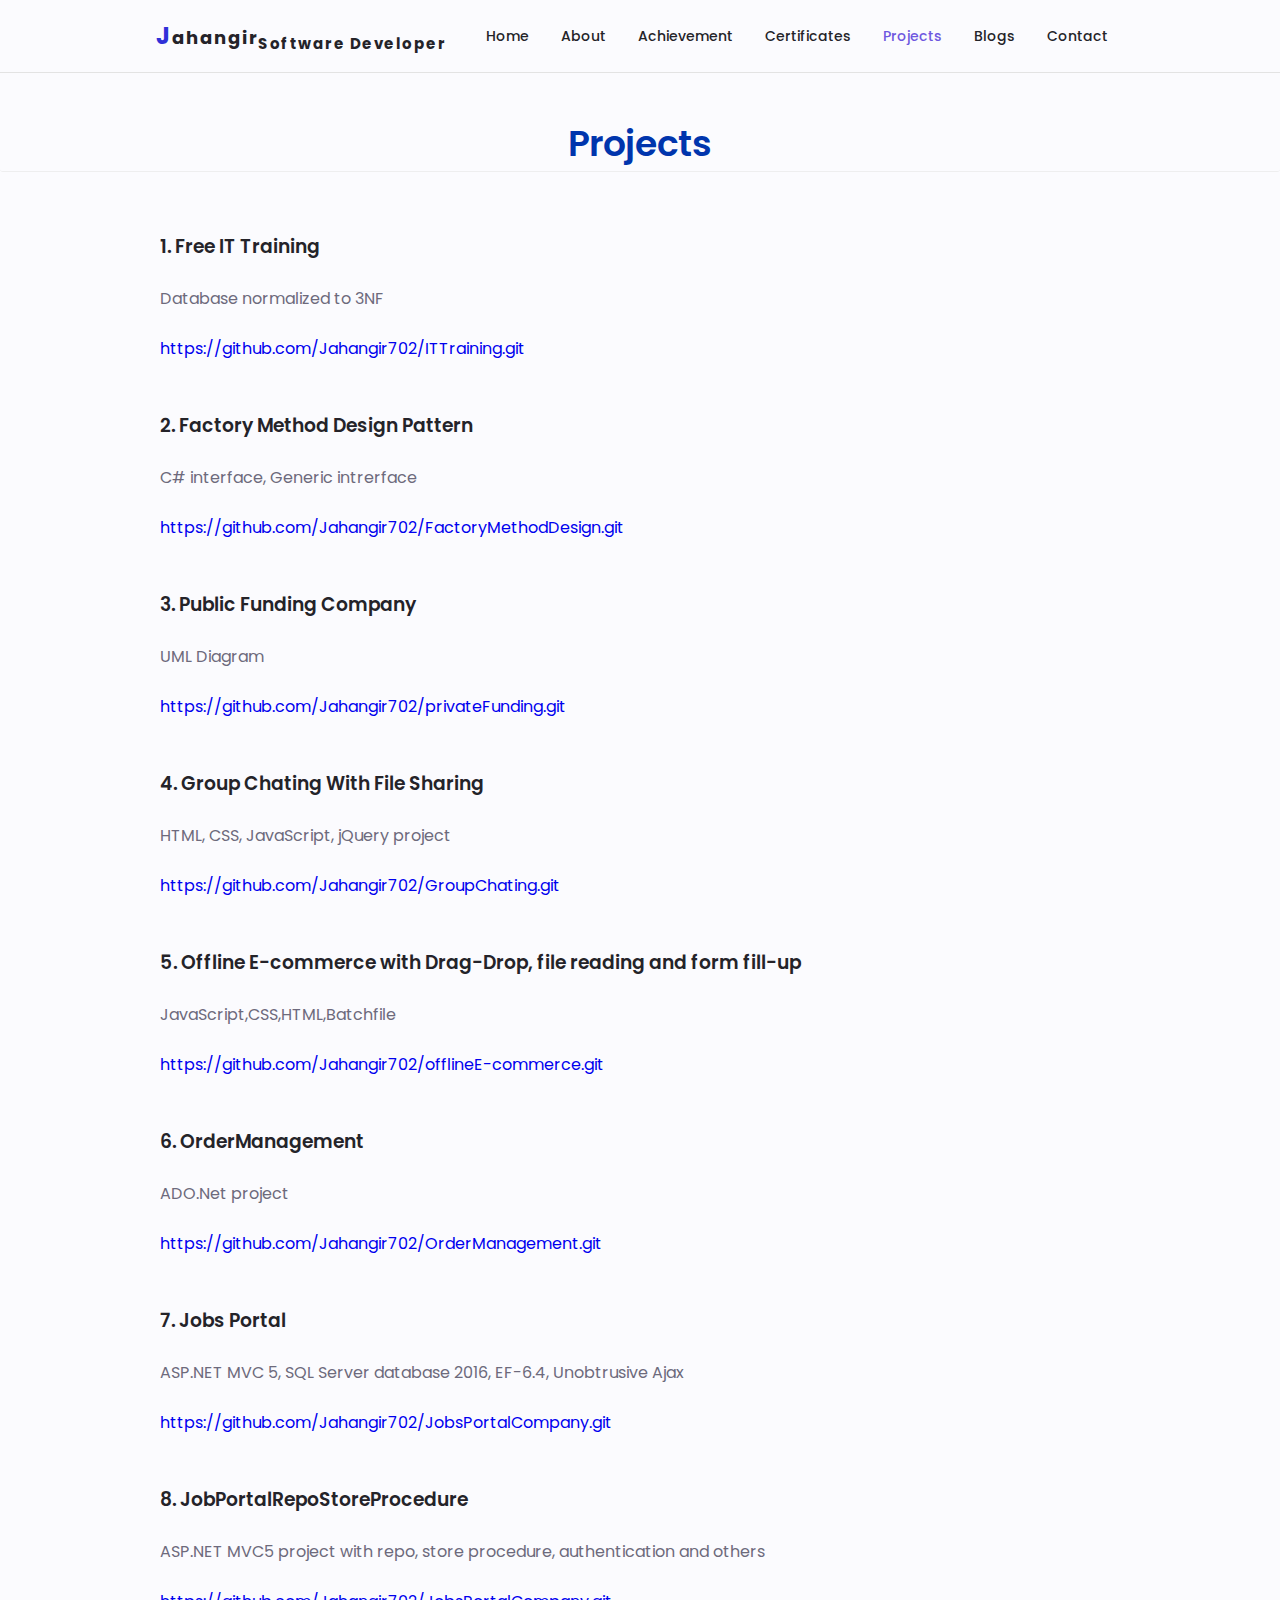
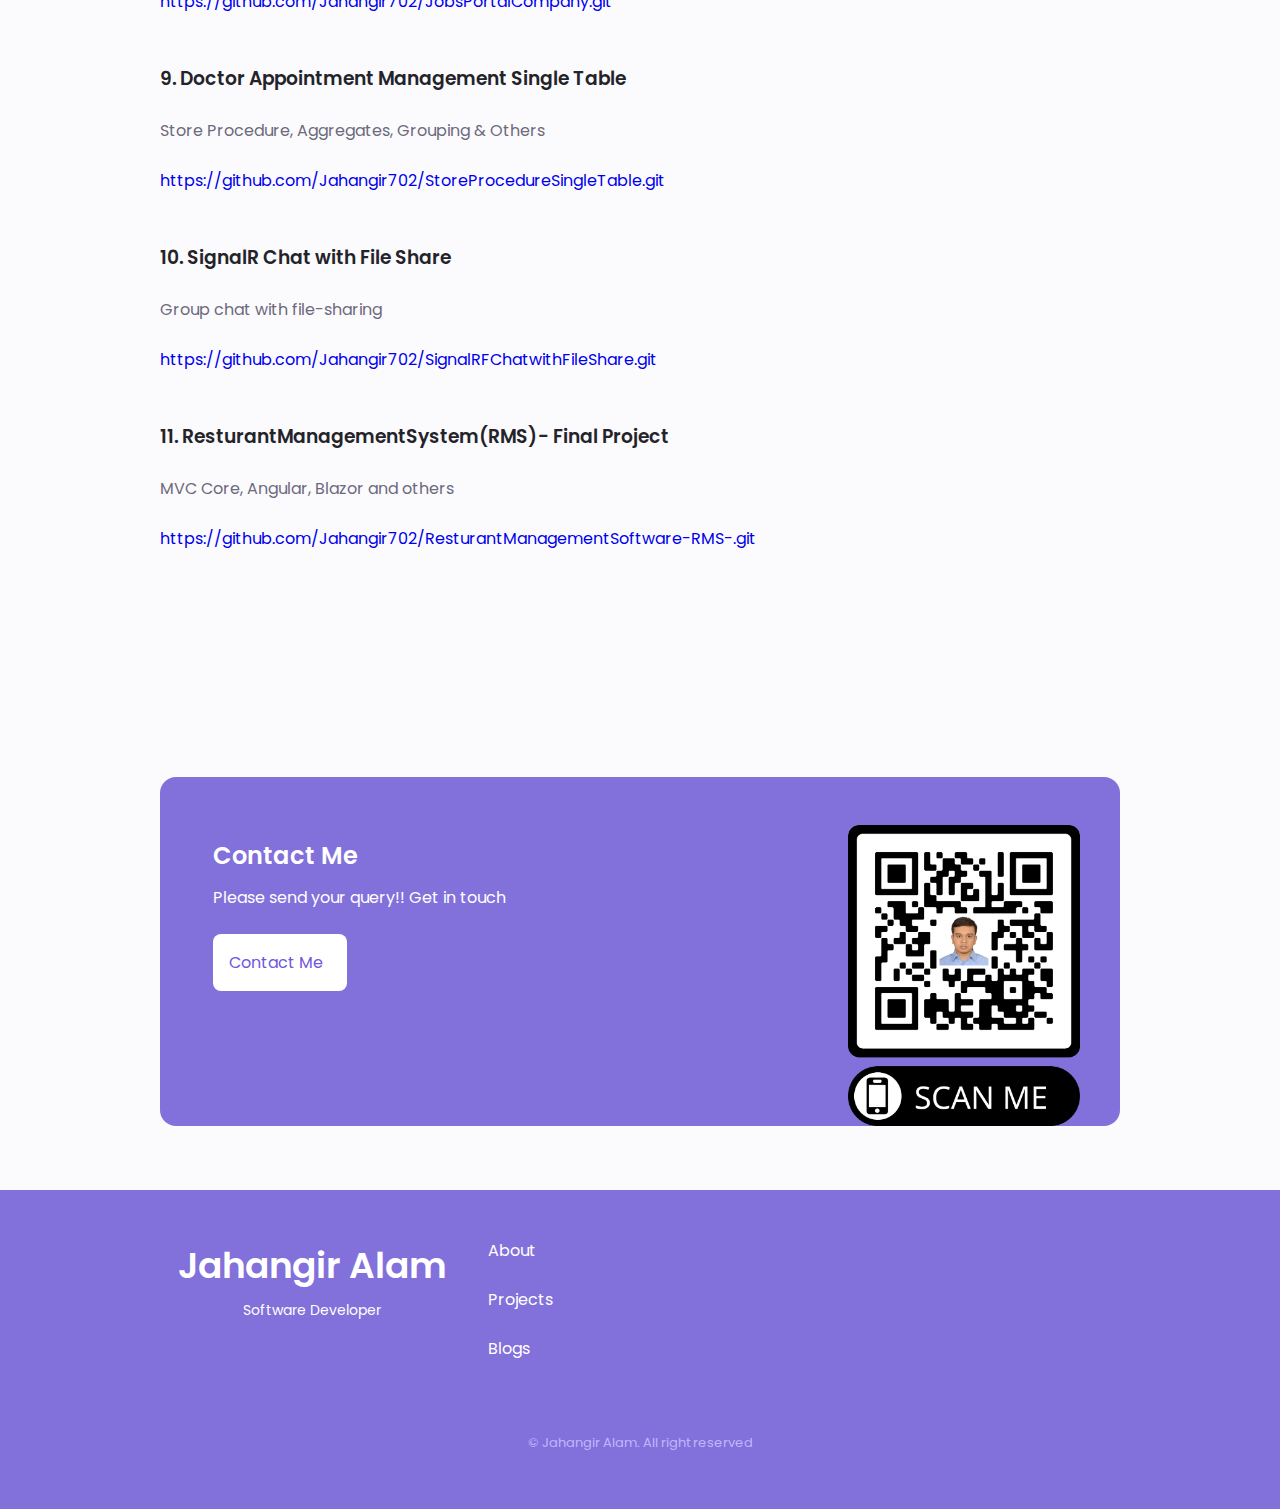
<file: page/project.html>
<!DOCTYPE html>
<html lang="en">
<head>
    <meta charset="UTF-8">
    <meta http-equiv="X-UA-Compatible" content="IE=edge">
    <meta name="viewport" content="width=device-width, initial-scale=1.0">
    <title>Jahangir-project</title>

    <link rel="stylesheet" href="../css/swiper.css">
    <link rel="stylesheet" href="../css/portfolio.css">
    <!-- ============= incon ================= -->
    <link rel="stylesheet" href="https://unicons.iconscout.com/release/v4.0.0/css/line.css">

</head>
<body>
    

    <!--============== HEADER ======================-->
    <header class="header" id="header">
     <nav class="nav container">
         <a href="../index.html" class="nav_logo"> <b style="font-size:18px; letter-spacing: 1.5px"><span style="font-size: 24px;color:rgb(48, 48, 216)">J</span>ahangir<sub>Software Developer</sub></b></a>

         <div class="nav_menu" id="nav-menu">
             <ul class="nav_list grid">
                 <li class="nav_item">
                     <a href="../index.html" class="nav_link">
                         <i class="uil uil-estate"></i> Home
                     </a>
                 </li>
                 <li class="nav_item">
                     <a href="about.html" class="nav_link">
                         <i class="uil uil-user"></i> About
                     </a>
                 </li>
                 <li class="nav_item">
                     <a href="achievement.html" class="nav_link">
                         <i class="uil uil-bag"></i> Achievement
                     </a>
                 </li>
                 <li class="nav_item">
                     <a href="certificate.html" class="nav_link">
                         <i class="uil uil-file-alt"></i> Certificates
                     </a>
                 </li>
                 <li class="nav_item">
                     <a href="project.html" class="nav_link">
                         <i class="uil uil-brackets-curly"></i> Projects
                     </a>
                 </li>
                 <li class="nav_item">
                     <a href="blog.html" class="nav_link">
                         <i class="uil uil-book-open"></i> Blogs
                     </a>
                 </li>
                 <li class="nav_item">
                     <a href="contact.html" class="nav_link">
                         <i class="uil uil-message"></i> Contact
                     </a>
                 </li>
             </ul>
             <i class="uil uil-times nav_close" id="nav-close"></i>
         </div>
         <div class="nav_btns">
             <!-- Theme change button -->
             <!-- <i class="uil uil-moon change-theme" id="theme-button"></i> -->
             <div class="nav_toggle" id="nav-toggle">
                 <i class="uli uil-apps"></i>
             </div>
         </div>

     </nav>
 </header>





   <!--=============== SERVICES ========================-->
   <section class="services section" id="services">
    <h2 class="section_title">Projects</h2>
   

    <div class="services_container container">
       
     <div>
         <h3>1. Free IT Training</h3>
         <br />
         <p style="text-align: justify;"> Database normalized to 3NF</p>
         <br/>
         <a href="https://github.com/Jahangir702/ITTraining.git">https://github.com/Jahangir702/ITTraining.git</a>
     </div>
     <br/><br/>
     <div>
        <h3>2. Factory Method Design Pattern</h3>
        <br />
        <p style="text-align: justify;">C# interface, Generic intrerface</p>
        <br/>
        <a href="https://github.com/Jahangir702/FactoryMethodDesign.git">https://github.com/Jahangir702/FactoryMethodDesign.git</a>
    </div>
    <br/><br/>
    <div>
        <h3>3. Public Funding Company</h3>
        <br />
        <p style="text-align: justify;">UML Diagram</p>
        <br/>
        <a href="https://github.com/Jahangir702/privateFunding.git">https://github.com/Jahangir702/privateFunding.git</a>
    </div>
    <br/><br/>
    <div>
        <h3>4. Group Chating With File Sharing</h3>
        <br />
        <p style="text-align: justify;">HTML, CSS, JavaScript, jQuery project</p>
        <br/>
        <a href="https://github.com/Jahangir702/GroupChating.git">https://github.com/Jahangir702/GroupChating.git</a>
    </div>
    <br/><br/>
    <div>
        <h3>5. Offline E-commerce with Drag-Drop, file reading and form fill-up</h3>
        <br />
        <p style="text-align: justify;">JavaScript,CSS,HTML,Batchfile</p>
        <br/>
        <a href="https://github.com/Jahangir702/offlineE-commerce.git">https://github.com/Jahangir702/offlineE-commerce.git</a>
    </div>
    <br/><br/>
    <div>
        <h3>6. OrderManagement</h3>
        <br />
        <p style="text-align: justify;">ADO.Net project</p>
        <br/>
        <a href="https://github.com/Jahangir702/OrderManagement.git">https://github.com/Jahangir702/OrderManagement.git</a>
    </div>
    <br/><br/>
    <div>
        <h3>7. Jobs Portal</h3>
        <br />
        <p style="text-align: justify;">ASP.NET MVC 5, SQL Server database 2016, EF-6.4, Unobtrusive Ajax</p>
        <br/>
        <a href="https://github.com/Jahangir702/JobsPortalCompany.git">https://github.com/Jahangir702/JobsPortalCompany.git</a>
    </div>
    <br/><br/>
    <div>
        <h3>8. JobPortalRepoStoreProcedure</h3>
        <br />
        <p style="text-align: justify;">ASP.NET MVC5 project with repo, store procedure, authentication and others</p>
        <br/>
        <a href="https://github.com/Jahangir702/JobsPortalCompany.git">https://github.com/Jahangir702/JobsPortalCompany.git</a>
    </div>
    <br/><br/>
    <div>
        <h3>9. Doctor Appointment Management Single Table</h3>
        <br />
        <p style="text-align: justify;">Store Procedure, Aggregates, Grouping & Others</p>
        <br/>
        <a href="https://github.com/Jahangir702/StoreProcedureSingleTable.git">https://github.com/Jahangir702/StoreProcedureSingleTable.git</a>
    </div>
    <br/><br/>
    <div>
        <h3>10. SignalR Chat with File Share        </h3>
        <br />
        <p style="text-align: justify;">Group chat with file-sharing</p>
        <br/>
        <a href="https://github.com/Jahangir702/SignalRFChatwithFileShare.git">https://github.com/Jahangir702/SignalRFChatwithFileShare.git</a>
    </div>
    <br/><br/>
    <div>
        <h3>11. ResturantManagementSystem(RMS)- Final Project</h3>
        <br />
        <p style="text-align: justify;">MVC Core, Angular, Blazor and others</p>
        <br/>
        <a href="https://github.com/Jahangir702/ResturantManagementSoftware-RMS-.git">https://github.com/Jahangir702/ResturantManagementSoftware-RMS-.git</a>
    </div>
    <br/><br/>
    </div>
</section>

 <!--============= PROJECT IN MIND =================-->
 <section class="project section">
    <div class="project_bg">
        <div class="project_container container grid">
            <div class="project_data">
                <h2 class="project_title">Contact Me</h2>
                <p class="project_description">Please send your query!! Get in touch</p>
                <a href="contact.html" class="button button-flex button-white">
                    Contact Me <i class="uil uil-message project_icon button_icon">  </i>
                </a>

            
            
            </div>
            <img src="../img/Jahangir photo.png"  alt="Jahangir Alam" class="project_img">
        </div>
    </div>
</section>

  <!--=================== FOOTER ================-->
  <footer class="footer">
     <div class="footer_bg">
         <div class="footer_container container grid">
             <div style="text-align:center;">
                 <h1 class="footer_title">Jahangir Alam</h1>
                 <span class="footer_subtitle">Software Developer</span>
             </div>
             <ul class="footer_liinks">
                <li>
                    <a href="about.html" class="footer_link">About</a>
                </li>
                <li>
                    <a href="project.html" class="footer_link">Projects</a>
                </li>
                <li>
                    <a href="blog.html" class="footer_link">Blogs</a>
                </li>
            </ul>
             <div class="footer_socials">
                <a href="https://linktr.ee/jahangir70222" class="footer_social" target="_blank">
                    <i class="uil-laptop"></i>
                </a>
                 <a href="https://www.facebook.com/Jahangir702" class="footer_social" target="_blank">
                     <i class="uil uil-facebook"></i>
                 </a>
                 <a href="https://www.linkedin.com/in/jahangiralam702/" class="footer_social" target="_blank">
                     <i class="uil uil-linkedin-alt"></i>
                 </a>
                 <a href="https://github.com/Jahangir702" class="footer_social" target="_blank">
                     <i class="uil uil-github"></i>
                 </a>
             </div>
         </div>
         <p class="footer_copy">&#169; Jahangir Alam. All right reserved</p>
     </div>
 </footer>

 <!--================ SCROLL TOP ===================-->
 <a href="#" class="scrollup" id="scroll-up">
     <i class="uil uil-arrow-up scrollup_icon"></i>
 </a>

 <!--================ swiper js  ======================-->
  <script src="../js/portfolio.js"></script>
  <script type="text/javascript" src="../js/swiper-bundle.min.js"></script>


</body>
</html>
</file>
<file: css/portfolio.css>
/* ========== Google font ============= */
@import url('https://fonts.googleapis.com/css2?family=Poppins:wght@400;500;600&display=swap');

/* ============= CSS Vriable ============ */
:root {

    --header-height: 3rem;
    /* ====== color ============ */
    --hue-color: 250;

    /* HSL color mode */
    --first-color: hsl(var(--hue-color), 69%, 61%);
    --first-color-second: hsl(var(--hue-color), 60%, 65%);
    --second-color:  hsl(var(--hue-color), 69%, 61%);
    --first-color-alt:  hsl(var(--hue-color), 57%, 53%);
    --first-color-lighter:  hsl(var(--hue-color), 92%, 85%);
    --title-color:  hsl(var(--hue-color), 8%, 15%) ;
    --text-color:  hsl(var(--hue-color), 8%, 45%);
    --text-color-light: hsl(var(--hue-color), 8%, 65%) ;
    --input-color:  hsl(var(--hue-color), 70%, 96%) ;
    --body-color:  hsl(var(--hue-color), 60%, 99%);
    --container-color: #FFF;

    /* ========== Font and typography ============ */
    --body-font: "poppins", sans-serif;
      
    /* .5rem = 8px, 1rem = 16px, 1.5rem = 24px ... */
    --big-font-size: 2rem;
    --h1-font-size: 1.5rem;
    --h2-font-size: 1.25rem;
    --h3-font-size: 1.125rem;
    --normal-font-size: .938rem;
    --small-font-size: .813rem;
    --smaller-font-size: .75rem;

    /* =========== Font weight ============== */
    --font-medium: 500;
    --font-semi-bold: 600;

    /* ============= Mergenes Bottom ============= */
    /* .25rem = 4px, .5rem = 8px, .75rem = 12px ....*/

    --mb-0-25: .25rem;
    --mb-0-5: .5rem;
    --mb-0-75: .75rem;
    --mb-1: 1rem;
    --mb-1-5: 1.5rem;
    --mb-2: 2rem;
    --mb-2-5: 2.5rem;
    --mb-3: 3rem;

    /* ========= z index =========== */
    --z-tooltip: 10;
    --z-fixed: 100;
    --z-modal: 1000; 

}

@media screen and (min-width: 968px) {
    :root{
        --big-font-size: 3rem;
        --h1-font-size: 2.25rem;
        --h2-font-size: 1.5rem;
        --h3-font-size: 1.25rem;
        --normal-font-size: 1rem;
        --small-font-size: .875rem;
        --smaller-font-size: .813rem;
    }

}
/*============== Variable Dark theme ==============*/
body.dark-theme{

    --first-color-second: hsl(var(--hue-color), 30%, 8%);
    --title-color:  hsl(var(--hue-color), 8%, 95%) ;
    --text-color:  hsl(var(--hue-color), 8%, 75%);
    --input-color:  hsl(var(--hue-color), 29%, 16%) ;
    --body-color:  hsl(var(--hue-color), 28%, 12%);
    --container-color: hsl(var(--hue-color), 29%, 16%);
}
/*==================== Button Dark/Light ============*/
.nav_btns{
    display: flex;
    align-items: center;
}
.change-theme{
    font-size: 1.25rem;
    color: var(--title-color);
    margin-right: var(--mb-1);
    cursor: pointer;
}
.change-theme:hover{
    color: var(--first-color);
}
/*================= BASE =====================*/
*{
    box-sizing: border-box;
    padding: 0;
    margin: 0;
}
html{
    scroll-behavior: smooth;
}
body{
    margin: 0 0 var(--header-height) 0;
    font-family: var(--body-font);
    font-size: var(--normal-font-size);
    background-color: var(--body-color);
    color: var(--text-color);
}
h1, h2, h3, h4{
    color: var(--title-color);
    font-weight: var(--font-semi-bold);
}
ul{
    list-style: none;
}
a{
    text-decoration: none;
}
img{
    max-width: 100%;
    height: auto;
}

/*================= REUSABLE CSS CLASSES ================*/
.section{
    padding: 2rem 0 4rem;
}
.section_title{
  
    margin: 0 auto;
    font-size: var(--h1-font-size);
    border-bottom: 1px solid #eeeeef;
    margin-bottom: 60px;
    margin-top: 20px;
    border-radius: 3px;
    color: rgb(0 53 173);
}
.section_subtitle{
    display: block;
    font-size: var(--small-font-size);
    margin-bottom: var(--mb-3);
}
.section_title,
.section_subtitle{
    text-align: center;
}

/*============== LAYOUT ============*/
.container{
    max-width: 960px;
    margin-left: var(--mb-1-5);
    margin-right: var(--mb-1-5);
}
.grid{
    display: grid;
    gap: 1.5rem;
}
.header{
    width: 100%;
    position: fixed;
    bottom: 0;
    left: 0;
    z-index: var(--z-fixed);
    background-color: var(--body-color);
    border-bottom: 1px solid #e3e3e3;
}

  
/*================= NAV =====================*/
.nav{
    max-width: 968px;
    height: var(--header-height);
    display: flex;
    justify-content: space-between;
    align-items: center;

}
.nav_logo,
.nav_toggle{
    color: var(--title-color);
    font-weight: var(--font-medium);
}
.nav_logo:hover{
    color: var(--first-color);
}
.nav_toggle{
    font-size: 1.1rem;
    cursor: pointer;
    margin: 0% 0% 0% -280%;
}
.nav_toggle:hover{
    color: var(--first-color);
}

@media screen and (max-width: 767px)
{
    .nav_menu{
        position: fixed;
        bottom: -100%;
        left: 0;
        width: 100%;
        background-color: var(--body-color);
        padding: 2rem 1.5rem 4rem;
        box-shadow: 0 -1px 4px rgba(0, 0 , 0, .15);
        border-radius: 1.5rem 1.5rem 0 0;
        transition: .3s;
    }
}

.nav_list{
    grid-template-columns: repeat(3, 1fr);
    gap: 2rem;
}
.nav_link{
    display: flex;
    flex-direction: column;
    align-items: center;
    font-size: var(--small-font-size);
    color: var(--title-color);
    font-weight: var(--font-medium);
}
.nav_link:hover{
    color: var(--first-color);
}

.nav_close{
    position: absolute;
    right: 1.3rem;
    bottom: .5rem;
    font-size: 1.5rem;
    cursor: pointer;
    color:var(--first-color);

}
.nav_close:hover
{
    color: var(--first-color-alt);          
}

/* ========= show menu =========*/
.show-menu{
    bottom: 0;
}
/* Active link */
.active{
    color: var(--first-color);
}
/* Change background header */
.scroll-header{
    box-shadow: 0 -1px 4px rgb(0,0,0,.15);
}
/*============= HOME ====================*/
.home_container{
    gap: 1rem;
}
.home_content{
    grid-template-columns: .5fr 3fr;
    padding-top: 3.5rem;
    align-items: center;
}
.home_social{
    display: grid;
    grid-template-columns: max-content;
    row-gap: 1rem;

}
.home_social-icon{
    font-size: 1.25rem;
    color: var(--first-color);
}
.home_social-icon:hover{
    color: var(--first-color-alt);
}
.home_blob{
    width: 200px;
    fill: var(--first-color); 
}
.home_blob-img{
    width: 200px;
}
.home_data{
     grid-column: 1/3;
}
.home_title{
    font-size: 30px;
    margin-bottom:0px;
}
.home_subtitle{
    font-size: 17px;
    color: var(--text-color);
    font-weight: var(--font-medium);
    margin-bottom: 20px;
}
.home_description{
    margin-bottom: 65px;
}
.home_scroll{
    display: none;
}
.home_scroll-button{
    color: var(--first-color);
    transition: .3s;
}
.home_scroll-button:hover{
    transform: translateY(0.25rem);
}
.home-scroll-mouse{
    font-size: 2rem;
}
.home_scroll-name{
    font-size: var(--small-font-size);
    color: var(--text-color);
    font-weight: var(--font-medium);
    margin-right:var(--mb-0-25);
}
.home_scroll-arrow{
    font-size: 1.25rem;
}






/*=============== BUTTONS =============*/
.button{
    display: inline-block;
    background-color: var(--first-color);
    color: #FFF;
    padding: 1rem;
    border-radius: .5rem;
    font-weight:var(--first-color);
}
.button:hover{
    background-color: var(--first-color-alt);
}
.button_icon{
    font-size: 1.25rem;
    margin-left: var(--mb-0-5);
    transition: .3s;
}
.button-flex{
    display: inline-flex;
    align-items:center;
}

.button-small{
    padding: .75rem 1rem;
}
.button-link{
    padding: 0;
    background-color: transparent;
    color: var(--first-color);

}
.button-link:hover{
    background-color: transparent;
    color: var(--first-color-alt);
}
.button-white{
    background-color: #FFF;
    color: var(--first-color);
}
.button-white:hover{
    background-color: #FFF;
}

/*===================== ABOUT ===================*/
.about_img{
    width: 200px;
    border-radius: .5rem;
    justify-self: center;
    align-self: center;
    border: 1px solid rgb(214, 214, 253);
}
.about_description{
    text-align: center;
    margin-bottom: var(--mb-2-5);
}
.about_info{
    display: flex;
    justify-content: space-evenly;
    margin-bottom: var(--mb-2-5);
}
.about_info-title{
    font-size: var(--h2-font-size);
    font-weight: var(--font-semi-bold);
    color: var(--text-color);
}
.about_info-name{
    font-size: var(--smaller-font-size);
}
.about_info-title,
.about_info-name{
    display: block;
    text-align: center;
}
.about_buttons{
    display: flex;
    justify-content: center;
}

/*====================== SKILLS ===========================*/
.skills_container{
    row-gap: 0;
}
.skills_header{
    display: flex;
    align-items: center;
    margin-bottom: var(--mb-2-5);
    cursor: pointer;
}
.skills_icon,
.skills_arrow{
    font-size: 2rem;
    color: var(--first-color);
}
.skills_icon{
    margin-right: var(--mb-0-75);
}
.skills_title{
    font-size: var(--h3-font-size);
}
.skills_subtitle{
    font-size: var(--small-font-size);
    color: var(--text-color-light);
}
.skills_list{
    row_gap: 1.5rem;
    padding-left: 2.7rem;
}
.skill_titles{
    display: flex;
    justify-content: space-between;
    margin-bottom: var(--mb-0-5);
}
.skills_name{
    font-size: var(--normal-font-size);
    font-weight: var(--font-medium);
}
.skills_bar,
.skills_percentage{
    height: 5px;
    border-radius: .25rem;
}
.skills_bar{
    background-color: var(--first-color-lighter);
}
.skills_percentage{
    display: block;
    background-color: var(--first-color);
}
.skills_html1{
    width: 90%;
}
.skills_css{
    width: 80%;
}
.skills_javascript{
    width: 60%;
}
.skills_react{
    width: 85%;
}
.skills_php{
    width: 80%;
}
.skills_nodejs{
    width: 70%
}
.skills_python{
    width: 55%;
}
.skills_mysqul{
    width: 75%;
}
.skills_figma{
    width: 90%
}
.skills_photoshop{
    width: 75%;
}
.skills_sketch{
    width: 70%;
}
.skills_close .skills_list{
    height: 0;
    overflow: hidden;
}

.skills_open .skills_list{
    height: max-content;
    margin-bottom: var(--mb-2-5);
}

.skills_open .skills_arrow{
    transform: rotate(-180deg);
}


.skill_list{

}
.skill_list li{
    list-style-type: none;
}

/*====================== QUALIFICATION ==============*/

.qualification_tabs{
    display: flex;
    justify-content: space-evenly;
    margin-bottom: var(--mb-2);
}
.qualification_button{
    font-size: var(--h3-font-size);
    font-weight: var(--font-medium);
    cursor: pointer;
}
.qualification_button:hover{
    color: var(--first-color);
}
.qualification_icon{
    font-size: 1.8rem;
    margin-right: var(--mb-0-25);
}

.qualification_data{
    display: grid;
    grid-template-columns: 1fr max-content 1fr;
    column-gap: 1.5rem;
}
.qualification_title{
    font-size: var(--normal-font-size);
    font-weight: var(--font-medium);
} 
.qualification_subtitle{
    display: inline-block;
    font-size: var(--small-font-size);
    margin-bottom: var(--mb-1);
}
.qualification_calendar{
    font-size: var(--small-font-size);
    color: var(--text-color-light);
}
.qualification_rounder{
    display: inline-block;
    width: 13px;
    height: 13px;
    background-color: var(--first-color);
    border-radius: 50%;
}
.qualification_line{
    display: block;
    width: 1px;
    height: 100%;
    background-color: var(--first-color);
    transform: translate(6px, -7px);
}
.qualification [data-content]{
    display: none;
}
.qualification_active[data-content]{
    display: block;
}

.qualification_button.qualification_active{
    color: var(--first-color);
}

/*====================== SERVICES =======================*/
.services_container{
    gap: 1.5rem;
    grid-template-columns: repeat(2, 1fr);
}
.services_content{
    position: relative;
    background-color: var(--container-color);
    padding: 3.5rem .5rem 1.25rem 1.5rem;
    border-radius: .25rem;
    box-shadow: 0 2px 4px rgb(0,0,0,.15);
    transition: .3s;
}

.services_content:hover{
    box-shadow: 0 4px 8px rgb(0,0,0,.15);
}
.services_icon{
    display: block;
    font-size: 1.5rem;
    color: var(--first-color);
    margin-bottom: var(--mb-1);
}
.services_title{
    font-size: var(--h3-font-size);
    margin-bottom: var(--mb-1);
    font-weight: var(--font-medium);
}
.services_button{
    cursor: pointer;
}

.services_button:hover .button_icon{
    transform: translateX(.25rem);
}
.services_modal{
    position: fixed;
    top: 0;
    left: 0;
    right: 0;
    bottom: 0;
    background-color: rgb(0,0,0,.5);
    display: flex;
    align-items: center;
    justify-content: center;
    padding: 0 1rem;
    z-index: var(--z-modal);
    opacity: 0;
    visibility: hidden;
    transition: .3s;
}
.services_modal-content{
    position: relative;
    background-color: var(--container-color);
    padding: 1.5rem;
    border-radius: .5rem;
}
.services_modal-services{
    row-gap: 1rem;
}
.services_modal-service{
    display: flex;
}
.services_modal-title{
    font-size: var(--h3-font-size);
    font-weight: var(--font-medium);
    margin-bottom: var(--mb-1-5);
}
.services_modal-close{
    position: absolute;
    top: 1rem;
    right: 1rem;
    font-size: 1.5rem;
    color: var(--first-color);
    cursor: pointer;
}

.services_modal-icon{
    color: var(--first-color);
    margin-right: var(--mb-0-25);
}

/* Active Modal */
.active-modal{
    opacity: 1;
    visibility: visible;
}
/*===================== PORTFOLIO ========================*/
.portfolio_container{
    overflow: initial;
}
.portfolio_content{
    padding: 0 1.5rem;
}
.portfolio_img{
    width: 250px;
    height: 250px;
    border-radius: .5rem;
    justify-self: center;
}
.portfolio_title{
    font-size: var(--h3-font-size);
    margin-bottom: var(--mb-0-5);
}
.portfolio_description{
    margin-bottom: var(--mb-0-75);
}
.portfolio_button:hover .button_icon{
    transform: translateX(.25rem);
}


/*===================== Project in Mind ============*/
.project{
    text-align: center;
}
.project_bg{
    background-color: var(--first-color-second);
    padding-top: 3rem;
}
.project_title{
    font-size: var(--h2-font-size);
    margin-bottom: var(--mb-0-75);
}
.project_description{
    margin-bottom: var(--mb-1-5);
}
.project_title,
.project_description{
    color: #FFF;
}
.project_img{
    border-radius: 10px 10px 0 0;
    width: 232Px;
    justify-self: center;
}


/*=================== TESTIMONIAL ===================*/
.testimonial_data,
.testimonial_header{
    display: flex;
}
.testimonial_data{
    justify-content: space-between;
    margin-bottom: var(--mb-1);
}
.testimonial_img{
    width: 60px;
    height: 60px;
    border-radius: 50%;
    margin-right: var(--mb-0-75);
}
.testimonial_name{
    font-size: var(--h3-font-size);
    font-weight: var(--font-medium);
}
.testimonial_client{
    font-size: var(--small-font-size);
    color: var(--text-color-light);
}
.testimonial_description{
    margin-bottom: var(--mb-2-5);
}
.testimonial_icon-star{
    color: var(--first-color);
}
.swiper-container .swiper-pagination-testimonial{
    bottom: 0;
}

/*===================== Contact ===================*/
.contact_container{
    row-gap: flex;
}
.contact_information{
    display: flex;
    margin-bottom: var(--mb-2);
}
.contact_icon{
    font-size: 2rem;
    color: var(--first-color);
    margin-right: var(--mb-0-75);
}
.contact_title{
    font-size: var(--h3-font-size);
    font-weight: var(--font-medium);
}
.contact_subtitle{
    font-size: var(--small-font-size);
    color: var(--text-color-light);
}
.contact_content{
    background-color: hsl(240deg 4% 89%);
    border-radius: 0.5rem;
    padding: 0.75rem 1rem 1rem;
}
}
.contact_label{
    font-size: var(--small-font-size);
    color: var(--title-color);
}
.contact_input{
    width: 100%;
    background-color: var(0deg 0% 89% / 95%);
    color:var(--text-color);
    font-family: var(--body-font);
    font-size: var(--normal-font-size);
    border: none;
    outline: none;
    padding: .25rem .5rem .5rem 0;
}
/*=================== FOOTER =================*/
.footer{
    
    padding-top: 2rem;
}
.footer_container{
    row-gap: 3.5rem;
}
.footer_bg{
    background-color: var(--first-color-second);
    padding: 2rem 0 3rem;
}
.footer_title{
    font-size: var(--h1-font-size);
    margin-bottom: var(--mb-0-25);
}
.footer_subtitle{
    font-size: var(--small-font-size);
    text-align:center;
}
.footer_liinks{
    display: flex;
    flex-direction: column;
    row-gap: 1.5rem;
}
.footer_link:hover{
    color: var(--first-color-lighter);
}
.footer_social {
    font-size: 1.25rem;
    margin-right: var(--mb-1-5);
}
.footer_social:hover{
    color: var(--first-color-lighter);
}
.footer_copy{
    font-size: var(--smaller-font-size);
    text-align: center;
    color: var(--first-color-lighter);
    margin-top: var(--mb-3);
}
.footer_title,
.footer_subtitle,
.footer_link,
.footer_social{
    color: #FFF;
}
/*==================== SCROLL UP ===============*/
.scrollup{
    position: fixed;
    right: 1rem;
    bottom: -20%;
    background-color: var(--first-color);
    opacity: .8;
    padding: 0 .3rem;
    border-radius: .4rem;
    z-index: var(--z-tooltip);
    transition: .4s;
}
.scrollup:hover{
    background-color: var(--first-color-alt);
}
.scrollup_icon{
    font-size: 1.5rem;
    color: #FFF;
}
/* Show scrool */
.show-scroll{
    bottom: 5rem;
}
/*================== MEDIA QUERIES ================ */
@media screen and (max-width: 350px){
    .container{
        margin-left: var(--mb-1);
        margin-right: var(--mb-1);
    }
    .nav_menu{
        padding: 2rem .25rem 4rem;
    }
    .nav_list{
        column-gap: 0;
    }
    .home_content{
        grid-template-columns:  .25rem 3fr;
    }
    .home_blob{
        width: 180px;
    }
    .skills_title{
        font-size: var(--normal-font-size);
    }
    .qualification_data{
        gap: .5rem;
    }
    .services_container{
        grid-template-columns: max-content;
        justify-content: center;
    }
    .services_content{
        padding-right: 3.5rem;
    }
    .services_modal{
        padding: 0 .5rem;
    }
    .project_img{
        width: 200px;
    }
    .testimonial_data,
    .testimonial_header{
        flex-direction: column;
        align-items: center;
    }
    .testimonial_img{
        margin-right: 0;
        margin-bottom: var(--mb-0-25);
    } 
    .testimonial_data,
    .testimonial_description{
        text-align: center;
    }
}

/*============== Medium device ============== */
@media screen and (min-width: 568px){
    .home_content{
        grid-template-columns: max-content 1fr 1fr;
    }
    .home_data{
        grid-column: initial;
    }
    .home_img{
        order: 1;
        justify-self: center;
    } 
    .about_container,
    .skills_container,
    .portfolio_content,
    .project_container,
    .contact_container,
    .footer_container{
        grid-template-columns: repeat(2, 1fr);
    } 
    .qualification_section{
        display: grid;
        grid-template-columns: .6fr;
        justify-content: center;
    }
}
/*========== medium large ============*/
@media screen and (min-width: 768px){
    .container{
        margin-left: auto;
        margin-right: auto;
    }
    body{
        margin: 0;
    }
    .section{
        padding: 6rem 0 2rem;
    }
    .section_subtitle{
        margin-bottom: 4rem;
    }
    .header{
        top: 0;
        bottom: initial;
    }
    .header,
    .main,
    .footer_container{
        padding: 0 1rem;
    }
    .nav{
        height: calc(var(--header-height) + 1.5rem);
        column-gap: 1rem;
    }
    .nav_icon,
    .nav_close,
    .nav_toggle{
        display: none;
    }
    .nav_list{
        display: flex;
        column-gap: 2rem;
    }
    .nav_menu{
        margin-left: auto;
    }
    .change-theme{
        margin: 0;
    }
    .home_container{
        row-gap: 5rem;
    }
    .home_content{
        padding-top: 5.5rem;
        column-gap: 2rem;
    }
    .home_blob{
        width: 270px;
    }
    .home_scroll{
        display: block;
    }
    .home_scroll-button{
        margin-left: 3rem;
    }
    .about_container{
        column-gap: 5rem;
    }
    .about_img{
        width: 350px;
    }
    .about_description{
        text-align: initial;
    }
    .about_info{
        justify-content: space-between;
    }
    .about_buttons{
        justify-content: initial;
    }
    .qualification_tabs{
        justify-content: center;
    }
    .qualification_button{
        margin: 0 var(--mb-1);
    }
    .qualification_section{
        grid-template-columns: .5fr;
    }
    .services_container{
        grid-template-columns: repeat(3, 218px);
        justify-content: center;
    }
    .services_icon{
        font-size: 2rem;
    }
    .services_content{
        padding: 6rem 0 2rem 2.5rem;
    }
    .services_modal-content{
        width: 450px;
    }
    .portfolio_img{
        width: 320px;
    }
    .portfolio_content{
        align-items: center;
    }
    .project{
        text-align: initial;
    }
    .project_bg{
        background: none;
    }
    .project_container{
        background-color: var(--first-color-second);
        border-radius: 1rem;
        padding: 3rem 2.5rem 0;
        grid-template-columns: 1fr max-content;
        column-gap: 3rem;
    }
    .project_data{
        padding: .8rem;
    }  
    .footer_container{
        grid-template-columns: repeat(3, 1fr );
    }
    .footer_bg{
        padding: 3rem 0 3.5rem;
    }
    .footer_links{
        flex-direction: row;
        column-gap: 2rem;
    }
    .footer_socials{
        justify-self: flex-end;
    }
    .footer_copy{
        margin-top: 4.5rem;
    }

}   

/*============== larger device ============ */
@media screen and (min-width: 1024px)
{
    .header,
    .main,
    .footer_container{
        padding: 0;
    }
    .home_blob{
        width: 320px;
    }
    .home_social{
        transition: translateX(-6rem);
    }
    .services_container{
        grid-template-columns: repeat(3, 238px);
    }
    .portfolio_content{
        column-gap: 5rem;
    }
    .contact_form{
        width: 460px;
    }
    .contact_inputs{
        grid-template-columns: repeat(2, 1fr);
    }


}
</file>
